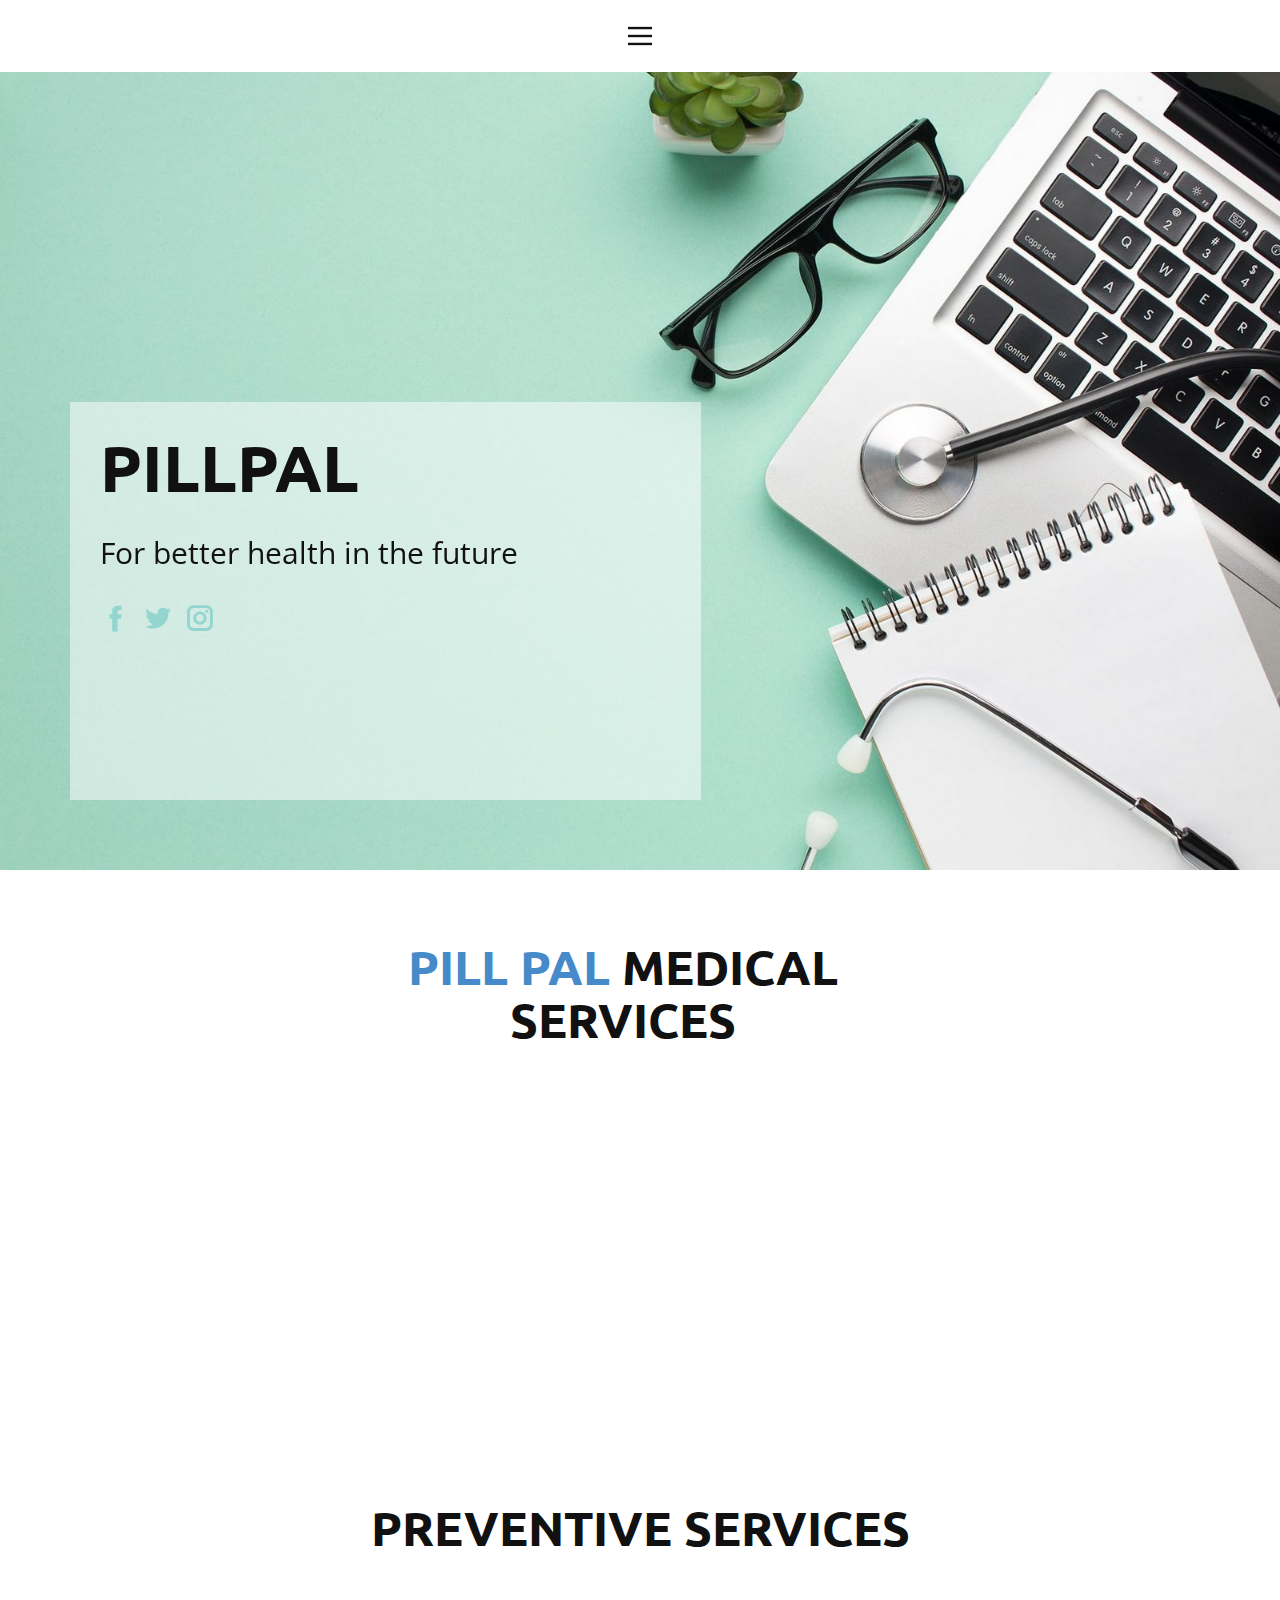
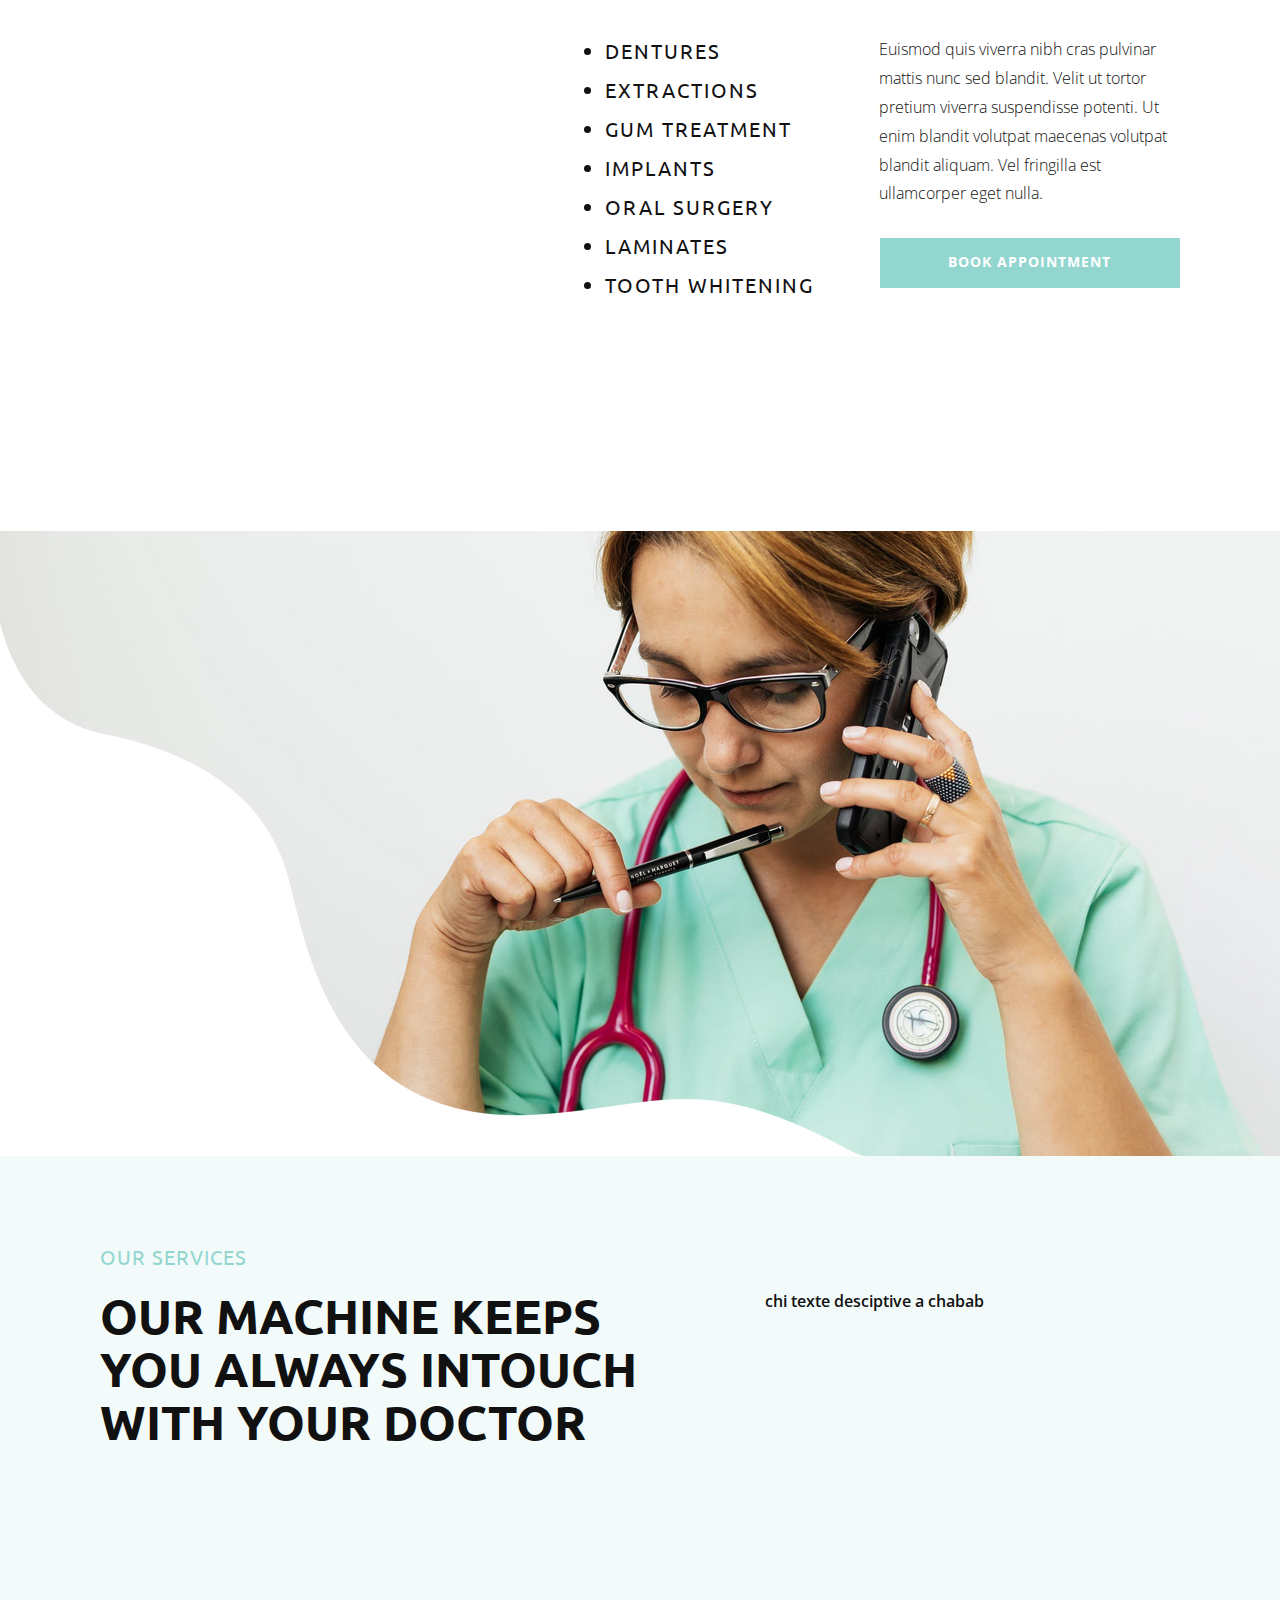
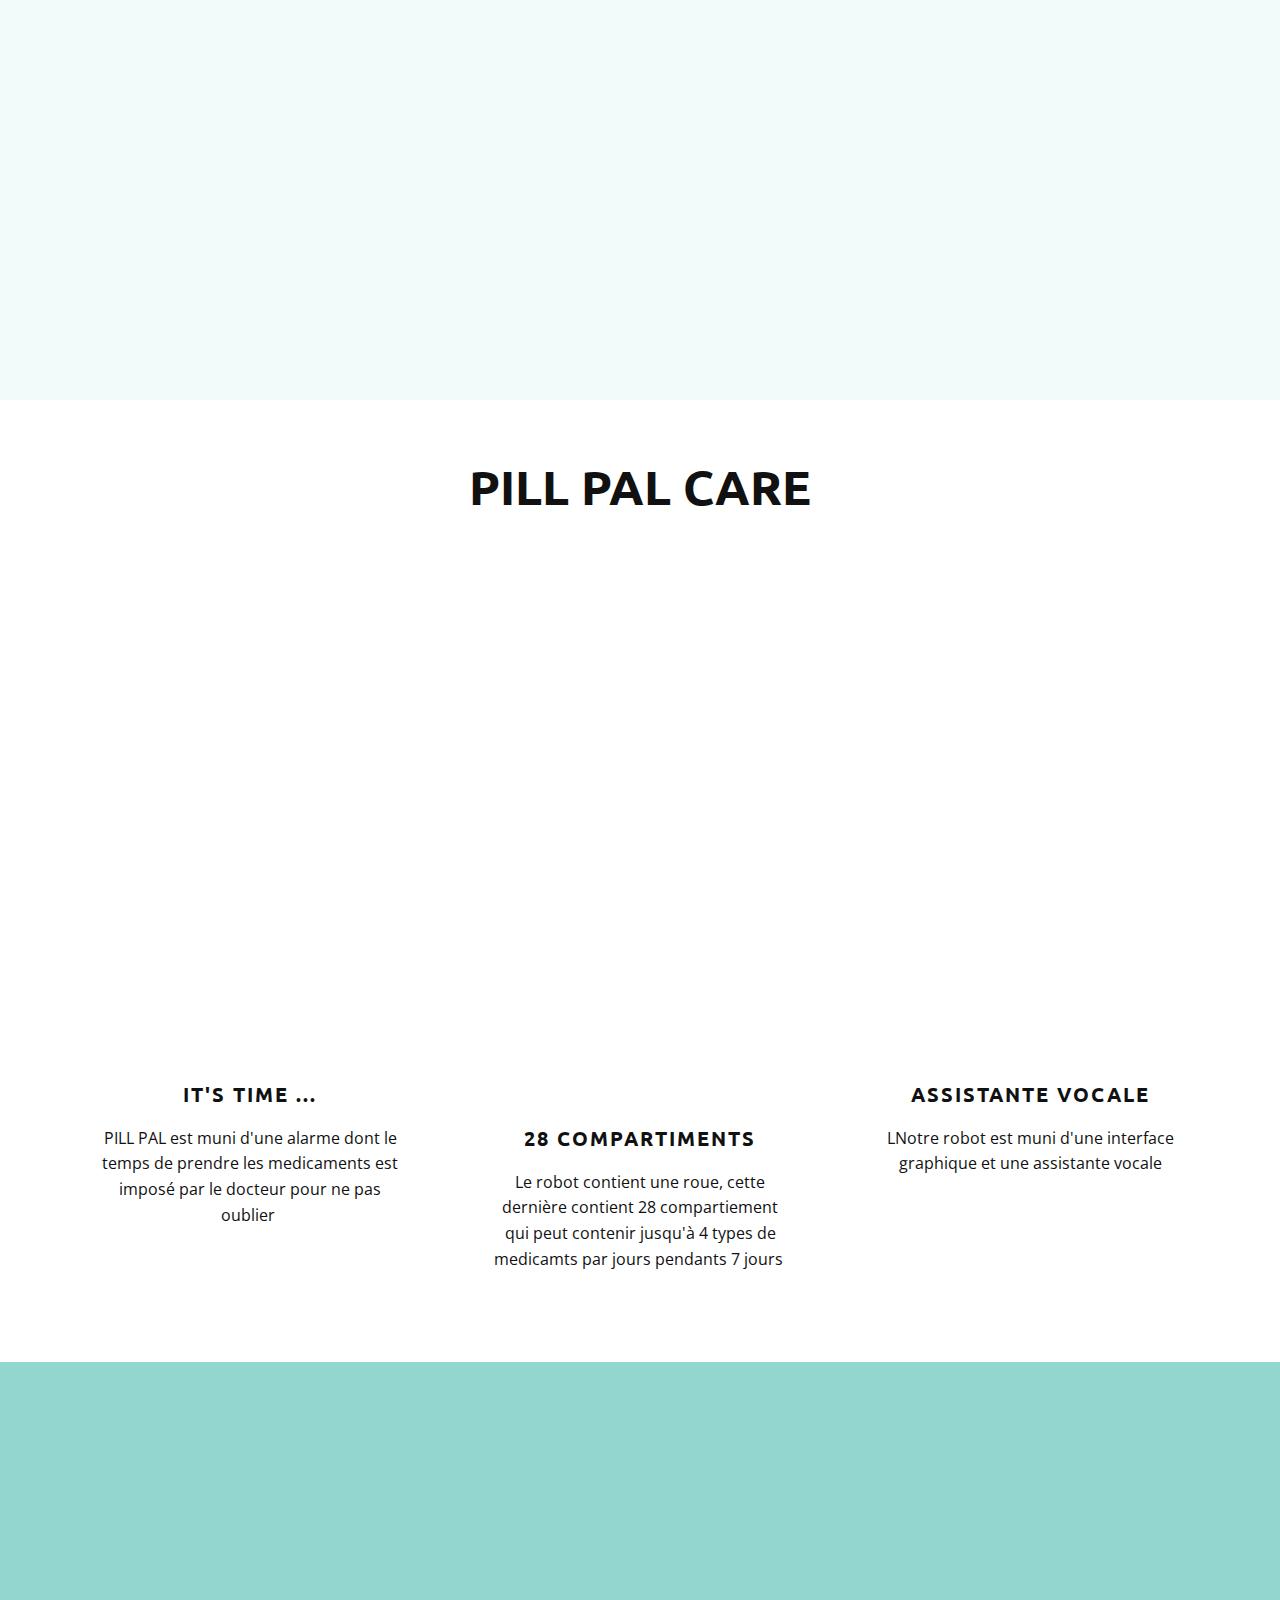
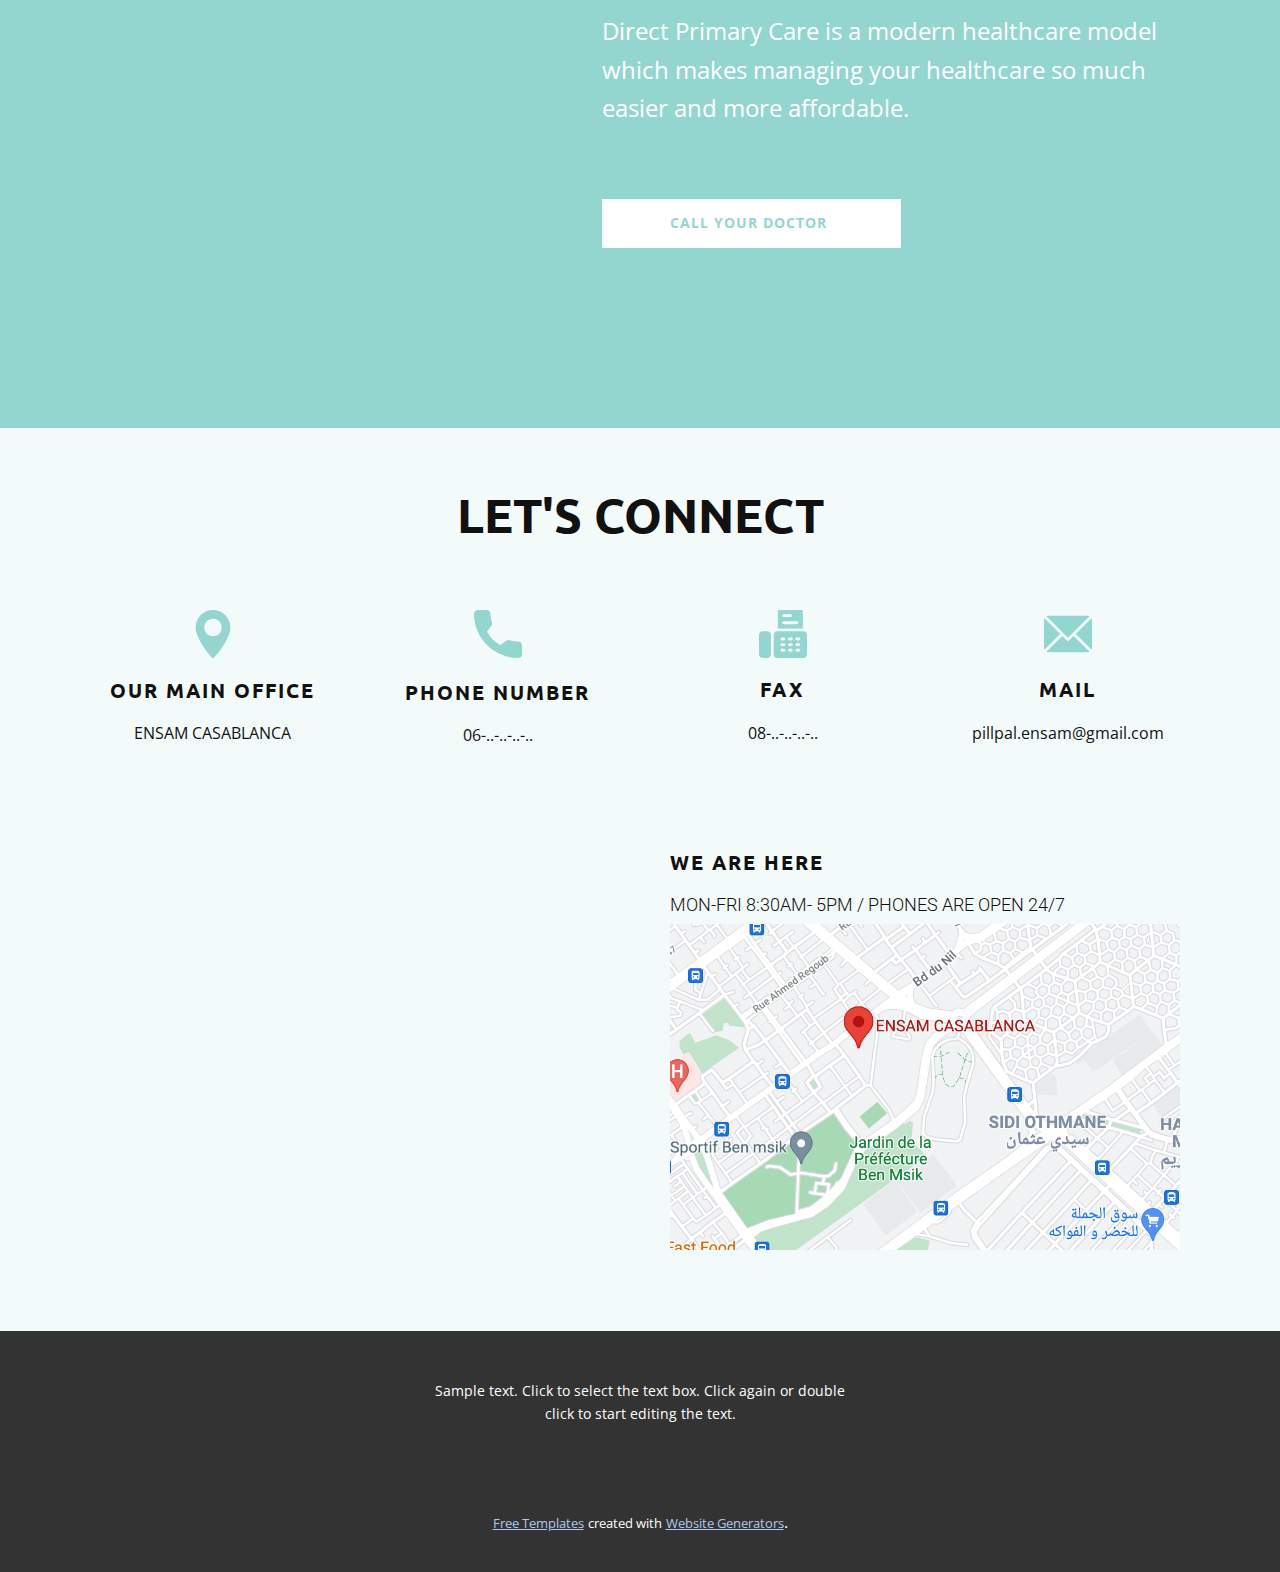
<file: index.html>
<!DOCTYPE html>
<html style="font-size: 16px;">
  <head>
    <meta name="viewport" content="width=device-width, initial-scale=1.0">
    <meta charset="utf-8">
    <meta name="keywords" content="Patient Services, Medical Services, Preventive services, Specific goals for therapy will be determined by you and your therapist, Dental Care, Direct Primary Care, Let&amp;apos;s Connect">
    <meta name="description" content="">
    <meta name="page_type" content="np-template-header-footer-from-plugin">
    <title>Accueil</title>
    <link rel="stylesheet" href="nicepage.css" media="screen">
<link rel="stylesheet" href="Accueil.css" media="screen">
    <script class="u-script" type="text/javascript" src="jquery.js" defer=""></script>
    <script class="u-script" type="text/javascript" src="nicepage.js" defer=""></script>
    <meta name="generator" content="Nicepage 4.2.6, nicepage.com">
    <link id="u-theme-google-font" rel="stylesheet" href="https://fonts.googleapis.com/css?family=Roboto:100,100i,300,300i,400,400i,500,500i,700,700i,900,900i|Open+Sans:300,300i,400,400i,600,600i,700,700i,800,800i">
    <link id="u-page-google-font" rel="stylesheet" href="https://fonts.googleapis.com/css?family=Ubuntu:300,300i,400,400i,500,500i,700,700i">
    
    
    
    
    
    
    
    
    
    <script type="application/ld+json">{
		"@context": "http://schema.org",
		"@type": "Organization",
		"name": ""
}</script>
    <meta name="theme-color" content="#478ac9">
    <meta property="og:title" content="Accueil">
    <meta property="og:type" content="website">
  </head>
  <body data-home-page="Accueil.html" data-home-page-title="Accueil" class="u-body"><header class="u-clearfix u-header u-header" id="sec-a72f"><div class="u-clearfix u-sheet u-sheet-1">
        <nav class="u-align-left u-menu u-menu-dropdown u-offcanvas u-menu-1" data-responsive-from="XL">
          <div class="menu-collapse">
            <a class="u-button-style u-nav-link" href="#" style="padding: 4px 0px; font-size: calc(1em + 8px);">
              <svg class="u-svg-link" preserveAspectRatio="xMidYMin slice" viewBox="0 0 302 302" style=""><use xmlns:xlink="http://www.w3.org/1999/xlink" xlink:href="#svg-5c50"></use></svg>
              <svg xmlns="http://www.w3.org/2000/svg" xmlns:xlink="http://www.w3.org/1999/xlink" version="1.1" id="svg-5c50" x="0px" y="0px" viewBox="0 0 302 302" style="enable-background:new 0 0 302 302;" xml:space="preserve" class="u-svg-content"><g><rect y="36" width="302" height="30"></rect><rect y="236" width="302" height="30"></rect><rect y="136" width="302" height="30"></rect>
</g><g></g><g></g><g></g><g></g><g></g><g></g><g></g><g></g><g></g><g></g><g></g><g></g><g></g><g></g><g></g></svg>
            </a>
          </div>
          <div class="u-nav-container">
            <ul class="u-nav u-unstyled u-nav-1"><li class="u-nav-item"><a class="u-button-style u-nav-link u-text-active-palette-1-base u-text-hover-palette-2-base" href="Accueil.html" style="padding: 10px 20px;">Accueil</a>
</li><li class="u-nav-item"><a class="u-button-style u-nav-link u-text-active-palette-1-base u-text-hover-palette-2-base" href="About.html" style="padding: 10px 20px;">About</a>
</li><li class="u-nav-item"><a class="u-button-style u-nav-link u-text-active-palette-1-base u-text-hover-palette-2-base" href="Contact.html" style="padding: 10px 20px;">Contact</a>
</li></ul>
          </div>
          <div class="u-custom-menu u-nav-container-collapse">
            <div class="u-align-center u-black u-container-style u-inner-container-layout u-opacity u-opacity-95 u-sidenav">
              <div class="u-inner-container-layout u-sidenav-overflow">
                <div class="u-menu-close"></div>
                <ul class="u-align-center u-nav u-popupmenu-items u-unstyled u-nav-2"><li class="u-nav-item"><a class="u-button-style u-nav-link" href="About.html">About</a>
</li><li class="u-nav-item"><a class="u-button-style u-nav-link" href="Contact.html">Contact</a>
</li><li class="u-nav-item"><a class="u-button-style u-nav-link" href="Page-1.html">Page 1</a>
</li><li class="u-nav-item"><a class="u-button-style u-nav-link" href="Accueil.html">Accueil</a>
</li></ul>
              </div>
            </div>
            <div class="u-black u-menu-overlay u-opacity u-opacity-70"></div>
          </div>
        </nav>
      </div></header>
    <section class="u-clearfix u-image u-section-1" id="carousel_a8d7" data-image-width="1980" data-image-height="1320">
      <div class="u-clearfix u-sheet u-sheet-1">
        <div class="u-align-center-xs u-container-style u-expanded-width-xs u-group u-opacity u-opacity-50 u-white u-group-1" data-animation-name="slideIn" data-animation-duration="2000" data-animation-direction="Left">
          <div class="u-container-layout u-valign-top-xs u-container-layout-1">
            <h1 class="u-custom-font u-font-ubuntu u-text u-title u-text-1">PillPal&nbsp;<br>
            </h1>
            <p class="u-text u-text-2">For better health in the future</p>
            <div class="u-social-icons u-spacing-10 u-social-icons-1">
              <a class="u-social-url" target="_blank" href=""><span class="u-icon u-icon-circle u-social-facebook u-social-icon u-text-palette-4-base u-icon-1"><svg class="u-svg-link" preserveAspectRatio="xMidYMin slice" viewBox="0 0 112 112" style=""><use xmlns:xlink="http://www.w3.org/1999/xlink" xlink:href="#svg-26d7"></use></svg><svg x="0px" y="0px" viewBox="0 0 112 112" id="svg-26d7" class="u-svg-content"><path d="M75.5,28.8H65.4c-1.5,0-4,0.9-4,4.3v9.4h13.9l-1.5,15.8H61.4v45.1H42.8V58.3h-8.8V42.4h8.8V32.2 c0-7.4,3.4-18.8,18.8-18.8h13.8v15.4H75.5z"></path></svg></span>
              </a>
              <a class="u-social-url" target="_blank" href=""><span class="u-icon u-icon-circle u-social-icon u-social-twitter u-text-palette-4-base u-icon-2"><svg class="u-svg-link" preserveAspectRatio="xMidYMin slice" viewBox="0 0 112 112" style=""><use xmlns:xlink="http://www.w3.org/1999/xlink" xlink:href="#svg-89b4"></use></svg><svg x="0px" y="0px" viewBox="0 0 112 112" id="svg-89b4" class="u-svg-content"><path d="M92.2,38.2c0,0.8,0,1.6,0,2.3c0,24.3-18.6,52.4-52.6,52.4c-10.6,0.1-20.2-2.9-28.5-8.2 c1.4,0.2,2.9,0.2,4.4,0.2c8.7,0,16.7-2.9,23-7.9c-8.1-0.2-14.9-5.5-17.3-12.8c1.1,0.2,2.4,0.2,3.4,0.2c1.6,0,3.3-0.2,4.8-0.7 c-8.4-1.6-14.9-9.2-14.9-18c0-0.2,0-0.2,0-0.2c2.5,1.4,5.4,2.2,8.4,2.3c-5-3.3-8.3-8.9-8.3-15.4c0-3.4,1-6.5,2.5-9.2 c9.1,11.1,22.7,18.5,38,19.2c-0.2-1.4-0.4-2.8-0.4-4.3c0.1-10,8.3-18.2,18.5-18.2c5.4,0,10.1,2.2,13.5,5.7c4.3-0.8,8.1-2.3,11.7-4.5 c-1.4,4.3-4.3,7.9-8.1,10.1c3.7-0.4,7.3-1.4,10.6-2.9C98.9,32.3,95.7,35.5,92.2,38.2z"></path></svg></span>
              </a>
              <a class="u-social-url" target="_blank" href=""><span class="u-icon u-icon-circle u-social-icon u-social-instagram u-text-palette-4-base u-icon-3"><svg class="u-svg-link" preserveAspectRatio="xMidYMin slice" viewBox="0 0 112 112" style=""><use xmlns:xlink="http://www.w3.org/1999/xlink" xlink:href="#svg-2d80"></use></svg><svg x="0px" y="0px" viewBox="0 0 112 112" id="svg-2d80" class="u-svg-content"><path d="M55.9,32.9c-12.8,0-23.2,10.4-23.2,23.2s10.4,23.2,23.2,23.2s23.2-10.4,23.2-23.2S68.7,32.9,55.9,32.9z M55.9,69.4c-7.4,0-13.3-6-13.3-13.3c-0.1-7.4,6-13.3,13.3-13.3s13.3,6,13.3,13.3C69.3,63.5,63.3,69.4,55.9,69.4z"></path><path d="M79.7,26.8c-3,0-5.4,2.5-5.4,5.4s2.5,5.4,5.4,5.4c3,0,5.4-2.5,5.4-5.4S82.7,26.8,79.7,26.8z"></path><path d="M78.2,11H33.5C21,11,10.8,21.3,10.8,33.7v44.7c0,12.6,10.2,22.8,22.7,22.8h44.7c12.6,0,22.7-10.2,22.7-22.7 V33.7C100.8,21.1,90.6,11,78.2,11z M91,78.4c0,7.1-5.8,12.8-12.8,12.8H33.5c-7.1,0-12.8-5.8-12.8-12.8V33.7 c0-7.1,5.8-12.8,12.8-12.8h44.7c7.1,0,12.8,5.8,12.8,12.8V78.4z"></path></svg></span>
              </a>
            </div>
          </div>
        </div>
      </div>
    </section>
    <section class="u-align-center-lg u-align-center-md u-align-center-sm u-align-center-xl u-align-left-xs u-clearfix u-section-2" id="carousel_a3ba">
      <div class="u-clearfix u-sheet u-sheet-1">
        <h1 class="u-align-center-xs u-custom-font u-font-ubuntu u-text u-text-1">
          <span class="u-text-palette-1-base">PILL PAL</span> Medical Services
        </h1>
        <div class="u-expanded-width u-list u-list-1">
          <div class="u-repeater u-repeater-1">
            <div class="u-align-left u-container-style u-list-item u-palette-4-light-2 u-radius-10 u-repeater-item u-shape-round u-video-cover u-list-item-1" data-animation-name="flipIn" data-animation-duration="2000" data-animation-direction="X">
              <div class="u-container-layout u-similar-container u-container-layout-1">
                <h4 class="u-custom-font u-font-ubuntu u-text u-text-2">Family Ca​re</h4>
                <p class="u-text u-text-3">Laisser la personne qui vous prend en charge de rester toujours en contacte avec vous dans tous les cas&nbsp;&nbsp;</p>
              </div>
            </div>
            <div class="u-align-left u-container-style u-list-item u-palette-4-light-2 u-radius-10 u-repeater-item u-shape-round u-video-cover u-list-item-2" data-animation-name="flipIn" data-animation-duration="2000" data-animation-direction="X">
              <div class="u-container-layout u-similar-container u-container-layout-2">
                <h4 class="u-custom-font u-font-ubuntu u-text u-text-4">Urgent Care</h4>
                <p class="u-text u-text-5">Des messges de notifications vont etres toujours envoyés vers la personne qui vous prend en charge, si ça depasse une limite le robot va envoyer automatiquemnet une rapport medicales à votre medecin&nbsp;&nbsp;</p>
              </div>
            </div>
            <div class="u-align-left u-container-style u-list-item u-palette-4-light-2 u-radius-10 u-repeater-item u-shape-round u-video-cover u-list-item-3" data-animation-name="flipIn" data-animation-duration="2000" data-animation-direction="X" data-href="https://nicepage.com">
              <div class="u-container-layout u-similar-container u-container-layout-3">
                <h4 class="u-custom-font u-font-ubuntu u-text u-text-6">Pediatric</h4>
                <p class="u-text u-text-7">Our care team has earned a reputation for providing expert care to kids, including treating many complex conditions. If your child needs an even</p>
              </div>
            </div>
          </div>
        </div>
      </div>
    </section>
    <section class="u-align-center u-clearfix u-section-3" id="carousel_efe9">
      <div class="u-clearfix u-sheet u-valign-middle u-sheet-1">
        <h2 class="u-custom-font u-font-ubuntu u-text u-text-default u-text-1">Preventive services<br>
        </h2>
        <div class="u-clearfix u-expanded-width u-layout-wrap u-layout-wrap-1">
          <div class="u-layout">
            <div class="u-layout-row">
              <div class="u-container-style u-image u-layout-cell u-left-cell u-size-25 u-image-1" data-image-width="1400" data-image-height="787" data-animation-name="slideIn" data-animation-duration="2000" data-animation-direction="Left">
                <div class="u-container-layout u-container-layout-1"></div>
              </div>
              <div class="u-container-style u-layout-cell u-size-16 u-layout-cell-2">
                <div class="u-container-layout u-valign-top u-container-layout-2">
                  <ul class="u-custom-font u-font-ubuntu u-spacing-7 u-text u-text-2">
                    <li style="">Dentures</li>
                    <li style="">Extractions</li>
                    <li style="">Gum treatment</li>
                    <li style="">Implants</li>
                    <li style="">Oral surgery</li>
                    <li style="">Laminates</li>
                    <li style="">Tooth whitening<br>
                    </li>
                  </ul>
                </div>
              </div>
              <div class="u-container-style u-layout-cell u-right-cell u-size-19 u-layout-cell-3">
                <div class="u-container-layout u-container-layout-3">
                  <p class="u-text u-text-3">Euismod quis viverra nibh cras pulvinar mattis nunc sed blandit. Velit ut tortor pretium viverra suspendisse potenti. Ut enim blandit volutpat maecenas volutpat blandit aliquam. Vel fringilla est ullamcorper eget nulla. </p>
                  <a href="https://nicepage.one" class="u-active-palette-1-light-3 u-border-none u-btn u-button-style u-hover-palette-4-dark-1 u-palette-4-base u-text-active-white u-text-body-alt-color u-text-hover-white u-btn-1">Book Appointment</a>
                </div>
              </div>
            </div>
          </div>
        </div>
      </div>
    </section>
    <section class="skrollable u-clearfix u-image u-section-4" id="sec-5676" data-image-width="1280" data-image-height="853">
      <div class="u-clearfix u-sheet u-sheet-1"></div>
    </section>
    <section class="u-clearfix u-palette-4-light-3 u-section-5" id="carousel_589c">
      <div class="u-clearfix u-sheet u-sheet-1">
        <div class="u-clearfix u-expanded-width u-layout-wrap u-layout-wrap-1">
          <div class="u-layout">
            <div class="u-layout-row">
              <div class="u-align-left u-container-style u-layout-cell u-left-cell u-size-35 u-layout-cell-1">
                <div class="u-container-layout u-container-layout-1">
                  <h5 class="u-custom-font u-font-ubuntu u-text u-text-palette-4-base u-text-1">Our Services</h5>
                  <h2 class="u-custom-font u-font-ubuntu u-text u-text-2">Our Machine keeps you always intouch with your doctor</h2>
                </div>
              </div>
              <div class="u-container-style u-layout-cell u-right-cell u-size-25 u-layout-cell-2">
                <div class="u-container-layout u-valign-top u-container-layout-2">
                  <p class="u-text u-text-3">chi texte desciptive a chabab</p>
                </div>
              </div>
            </div>
          </div>
        </div>
        <div class="u-expanded-width u-list u-list-1">
          <div class="u-repeater u-repeater-1">
            <div class="u-align-center u-container-style u-list-item u-radius-10 u-repeater-item u-shape-round u-video-cover u-white" data-animation-name="flipIn" data-animation-duration="2000" data-animation-direction="X">
              <div class="u-container-layout u-similar-container u-valign-top u-container-layout-3">
                <h3 class="u-custom-font u-font-ubuntu u-text u-text-4">Our Mission</h3>
                <p class="u-text u-text-5">khsna n3emro hadi</p>
              </div>
            </div>
            <div class="u-align-center u-container-style u-list-item u-radius-10 u-repeater-item u-shape-round u-video-cover u-white" data-animation-name="flipIn" data-animation-duration="2000" data-animation-direction="X">
              <div class="u-container-layout u-similar-container u-valign-top u-container-layout-4">
                <h3 class="u-custom-font u-font-ubuntu u-text u-text-6">Our Counselors</h3>
                <p class="u-text u-text-7">hta hadi&nbsp;</p>
              </div>
            </div>
            <div class="u-align-center u-container-style u-list-item u-radius-10 u-repeater-item u-shape-round u-white u-list-item-3" data-animation-name="flipIn" data-animation-duration="2000" data-animation-direction="X">
              <div class="u-container-layout u-similar-container u-valign-top u-container-layout-5">
                <h3 class="u-custom-font u-font-ubuntu u-text u-text-8">Our Support</h3>
                <p class="u-text u-text-9">u hta hadi</p>
              </div>
            </div>
          </div>
        </div>
      </div>
    </section>
    <section class="u-align-center u-clearfix u-white u-section-6" id="carousel_9755">
      <div class="u-clearfix u-sheet u-valign-middle u-sheet-1">
        <h1 class="u-custom-font u-font-ubuntu u-text u-text-1">Pill Pal CARE</h1>
        <div class="u-clearfix u-expanded-width u-gutter-30 u-layout-wrap u-layout-wrap-1">
          <div class="u-gutter-0 u-layout">
            <div class="u-layout-row">
              <div class="u-size-20 u-size-30-md">
                <div class="u-layout-col">
                  <div class="u-container-style u-image u-layout-cell u-left-cell u-size-30 u-image-1" data-animation-name="slideIn" data-animation-duration="2000" data-animation-direction="Left" data-image-width="404" data-image-height="316">
                    <div class="u-container-layout"></div>
                  </div>
                  <div class="u-align-center u-container-style u-layout-cell u-left-cell u-size-30 u-layout-cell-2">
                    <div class="u-container-layout u-valign-top u-container-layout-2">
                      <h4 class="u-custom-font u-font-ubuntu u-text u-text-2">IT'S TIME ...</h4>
                      <p class="u-text u-text-3">PILL PAL est muni d'une alarme dont le temps de prendre les medicaments est imposé par le docteur pour ne pas oublier&nbsp;</p>
                    </div>
                  </div>
                </div>
              </div>
              <div class="u-size-20 u-size-30-md">
                <div class="u-layout-col">
                  <div class="u-container-style u-hidden-md u-hidden-sm u-hidden-xs u-layout-cell u-size-20 u-layout-cell-3">
                    <div class="u-container-layout u-valign-middle u-container-layout-3"></div>
                  </div>
                  <div class="u-container-style u-image u-layout-cell u-size-20 u-image-2" data-animation-name="slideIn" data-animation-duration="1750" data-animation-direction="Down" data-image-width="225" data-image-height="225">
                    <div class="u-container-layout"></div>
                  </div>
                  <div class="u-align-center u-container-style u-layout-cell u-size-20 u-layout-cell-5">
                    <div class="u-container-layout u-valign-top u-container-layout-5">
                      <h4 class="u-custom-font u-font-ubuntu u-text u-text-4">28 COMPARTIMENTS</h4>
                      <p class="u-text u-text-5">Le robot contient une roue, cette dernière contient 28 compartiement qui peut contenir jusqu'à 4 types de medicamts par jours pendants 7 jours&nbsp;</p>
                    </div>
                  </div>
                </div>
              </div>
              <div class="u-size-20 u-size-60-md">
                <div class="u-layout-col">
                  <div class="u-container-style u-image u-layout-cell u-right-cell u-size-30 u-image-3" data-animation-name="slideIn" data-animation-duration="2000" data-animation-direction="Right" data-image-width="512" data-image-height="512">
                    <div class="u-container-layout"></div>
                  </div>
                  <div class="u-align-center u-container-style u-layout-cell u-right-cell u-size-30 u-layout-cell-7">
                    <div class="u-container-layout u-valign-top u-container-layout-7">
                      <h4 class="u-custom-font u-font-ubuntu u-text u-text-6">ASSISTANTE VOCALE</h4>
                      <p class="u-text u-text-7">LNotre robot est muni d'une interface graphique et une assistante vocale</p>
                    </div>
                  </div>
                </div>
              </div>
            </div>
          </div>
        </div>
      </div>
    </section>
    <section class="u-align-center u-clearfix u-palette-4-base u-section-7" id="carousel_e487">
      <div class="u-clearfix u-sheet u-sheet-1">
        <div class="u-clearfix u-expanded-width u-layout-wrap u-layout-wrap-1">
          <div class="u-layout">
            <div class="u-layout-row">
              <div class="u-align-center u-container-style u-layout-cell u-left-cell u-size-28 u-layout-cell-1" src="">
                <div class="u-container-layout u-valign-bottom u-container-layout-1">
                  <img class="u-image u-image-1" src="images/billionphotos925018min.png" data-image-width="700" data-image-height="976" data-animation-name="slideIn" data-animation-duration="2000" data-animation-direction="Up">
                </div>
              </div>
              <div class="u-align-center-sm u-align-center-xs u-align-left-lg u-align-left-md u-align-left-xl u-container-style u-layout-cell u-right-cell u-size-32 u-layout-cell-2">
                <div class="u-container-layout u-valign-middle u-container-layout-2">
                  <p class="u-text u-text-body-alt-color u-text-1">Direct Primary Care is a modern healthcare model which makes managing your healthcare so much easier and more affordable.</p>
                  <a href="https://nicepage.one" class="u-active-palette-1-light-3 u-border-none u-btn u-button-style u-hover-palette-4-dark-1 u-text-active-white u-text-hover-white u-text-palette-4-base u-white u-btn-1">Call your doctor&nbsp;</a>
                </div>
              </div>
            </div>
          </div>
        </div>
      </div>
    </section>
    <section class="u-align-center u-clearfix u-palette-4-light-3 u-section-8" id="carousel_c97a">
      <div class="u-clearfix u-sheet u-sheet-1">
        <h2 class="u-custom-font u-font-ubuntu u-text u-text-1">Let's Connect</h2>
        <div class="u-clearfix u-expanded-width u-layout-wrap u-layout-wrap-1">
          <div class="u-layout">
            <div class="u-layout-col">
              <div class="u-size-30">
                <div class="u-layout-row">
                  <div class="u-align-center u-container-style u-layout-cell u-left-cell u-size-15 u-size-30-md u-layout-cell-1">
                    <div class="u-container-layout u-valign-top u-container-layout-1"><span class="u-icon u-icon-circle u-text-palette-4-base u-icon-1"><svg class="u-svg-link" preserveAspectRatio="xMidYMin slice" viewBox="0 0 512 512" style=""><use xmlns:xlink="http://www.w3.org/1999/xlink" xlink:href="#svg-fb01"></use></svg><svg id="svg-fb01" x="0px" y="0px" viewBox="0 0 512 512" style="enable-background:new 0 0 512 512;" class="u-svg-content"><g><g><path d="M256,0C153.755,0,70.573,83.182,70.573,185.426c0,126.888,165.939,313.167,173.004,321.035    c6.636,7.391,18.222,7.378,24.846,0c7.065-7.868,173.004-194.147,173.004-321.035C441.425,83.182,358.244,0,256,0z M256,278.719    c-51.442,0-93.292-41.851-93.292-93.293S204.559,92.134,256,92.134s93.291,41.851,93.291,93.293S307.441,278.719,256,278.719z"></path>
</g>
</g><g></g><g></g><g></g><g></g><g></g><g></g><g></g><g></g><g></g><g></g><g></g><g></g><g></g><g></g><g></g></svg></span>
                      <h6 class="u-custom-font u-font-ubuntu u-text u-text-2">OUR MAIN OFFICE</h6>
                      <p class="u-text u-text-3">ENSAM CASABLANCA</p>
                    </div>
                  </div>
                  <div class="u-align-center u-container-style u-layout-cell u-size-15 u-size-30-md u-layout-cell-2">
                    <div class="u-container-layout u-valign-top u-container-layout-2"><span class="u-icon u-icon-circle u-text-palette-4-base u-icon-2"><svg class="u-svg-link" preserveAspectRatio="xMidYMin slice" viewBox="0 0 384 384" style=""><use xmlns:xlink="http://www.w3.org/1999/xlink" xlink:href="#svg-cd86"></use></svg><svg id="svg-cd86" x="0px" y="0px" viewBox="0 0 384 384" style="enable-background:new 0 0 384 384;" class="u-svg-content"><g><g><path d="M353.188,252.052c-23.51,0-46.594-3.677-68.469-10.906c-10.719-3.656-23.896-0.302-30.438,6.417l-43.177,32.594    c-50.073-26.729-80.917-57.563-107.281-107.26l31.635-42.052c8.219-8.208,11.167-20.198,7.635-31.448    c-7.26-21.99-10.948-45.063-10.948-68.583C132.146,13.823,118.323,0,101.333,0H30.813C13.823,0,0,13.823,0,30.813    C0,225.563,158.438,384,353.188,384c16.99,0,30.813-13.823,30.813-30.813v-70.323C384,265.875,370.177,252.052,353.188,252.052z"></path>
</g>
</g><g></g><g></g><g></g><g></g><g></g><g></g><g></g><g></g><g></g><g></g><g></g><g></g><g></g><g></g><g></g></svg></span>
                      <h6 class="u-custom-font u-font-ubuntu u-text u-text-4">phone number</h6>
                      <p class="u-text u-text-5">06-..-..-..-..</p>
                    </div>
                  </div>
                  <div class="u-container-style u-layout-cell u-size-15 u-size-30-md u-layout-cell-3">
                    <div class="u-container-layout u-valign-top u-container-layout-3"><span class="u-icon u-icon-circle u-text-palette-4-base u-icon-3"><svg class="u-svg-link" preserveAspectRatio="xMidYMin slice" viewBox="0 0 512 512" style=""><use xmlns:xlink="http://www.w3.org/1999/xlink" xlink:href="#svg-f872"></use></svg><svg id="svg-f872" viewBox="0 0 512 512" class="u-svg-content"><path d="m201 12.714v184.286h267v-184.286c0-7.022-5.692-12.714-12.714-12.714h-241.572c-7.022 0-12.714 5.692-12.714 12.714zm63.89 33.131h70.271c8.284 0 15 6.716 15 15s-6.716 15-15 15h-70.271c-8.284 0-15-6.716-15-15s6.715-15 15-15zm0 75.142h139.22c8.284 0 15 6.716 15 15s-6.716 15-15 15h-139.22c-8.284 0-15-6.716-15-15s6.715-15 15-15z"></path><path d="m472 227h-275c-22.091 0-40 17.909-40 40v205c0 22.091 17.909 40 40 40h275c22.091 0 40-17.909 40-40v-205c0-22.091-17.909-40-40-40zm-207.5 217.5h-20c-8.284 0-15-6.716-15-15s6.716-15 15-15h20c8.284 0 15 6.716 15 15s-6.716 15-15 15zm0-60h-20c-8.284 0-15-6.716-15-15s6.716-15 15-15h20c8.284 0 15 6.716 15 15s-6.716 15-15 15zm0-60h-20c-8.284 0-15-6.716-15-15s6.716-15 15-15h20c8.284 0 15 6.716 15 15s-6.716 15-15 15zm80 120h-20c-8.284 0-15-6.716-15-15s6.716-15 15-15h20c8.284 0 15 6.716 15 15s-6.716 15-15 15zm0-60h-20c-8.284 0-15-6.716-15-15s6.716-15 15-15h20c8.284 0 15 6.716 15 15s-6.716 15-15 15zm0-60h-20c-8.284 0-15-6.716-15-15s6.716-15 15-15h20c8.284 0 15 6.716 15 15s-6.716 15-15 15zm80 120h-20c-8.284 0-15-6.716-15-15s6.716-15 15-15h20c8.284 0 15 6.716 15 15s-6.716 15-15 15zm0-60h-20c-8.284 0-15-6.716-15-15s6.716-15 15-15h20c8.284 0 15 6.716 15 15s-6.716 15-15 15zm0-60h-20c-8.284 0-15-6.716-15-15s6.716-15 15-15h20c8.284 0 15 6.716 15 15s-6.716 15-15 15z"></path><path d="m87 227h-47c-22.091 0-40 17.909-40 40v205c0 22.091 17.909 40 40 40h47c22.091 0 40-17.909 40-40v-205c0-22.091-17.909-40-40-40z"></path></svg></span>
                      <h6 class="u-align-center u-custom-font u-font-ubuntu u-text u-text-6">fax</h6>
                      <p class="u-align-center u-text u-text-7">08-..-..-..-..</p>
                    </div>
                  </div>
                  <div class="u-container-style u-layout-cell u-right-cell u-size-15 u-size-30-md u-layout-cell-4">
                    <div class="u-container-layout u-valign-top u-container-layout-4"><span class="u-icon u-icon-circle u-text-palette-4-base u-icon-4"><svg class="u-svg-link" preserveAspectRatio="xMidYMin slice" viewBox="0 0 512 512" style=""><use xmlns:xlink="http://www.w3.org/1999/xlink" xlink:href="#svg-d2c4"></use></svg><svg id="svg-d2c4" x="0px" y="0px" viewBox="0 0 512 512" style="enable-background:new 0 0 512 512;" class="u-svg-content"><g><g><path d="M467,61H45c-6.927,0-13.412,1.703-19.279,4.51L255,294.789l51.389-49.387c0,0,0.004-0.005,0.005-0.007    c0.001-0.002,0.005-0.004,0.005-0.004L486.286,65.514C480.418,62.705,473.929,61,467,61z"></path>
</g>
</g><g><g><path d="M507.496,86.728L338.213,256.002L507.49,425.279c2.807-5.867,4.51-12.352,4.51-19.279V106    C512,99.077,510.301,92.593,507.496,86.728z"></path>
</g>
</g><g><g><path d="M4.51,86.721C1.703,92.588,0,99.073,0,106v300c0,6.923,1.701,13.409,4.506,19.274L173.789,256L4.51,86.721z"></path>
</g>
</g><g><g><path d="M317.002,277.213l-51.396,49.393c-2.93,2.93-6.768,4.395-10.605,4.395s-7.676-1.465-10.605-4.395L195,277.211    L25.714,446.486C31.582,449.295,38.071,451,45,451h422c6.927,0,13.412-1.703,19.279-4.51L317.002,277.213z"></path>
</g>
</g><g></g><g></g><g></g><g></g><g></g><g></g><g></g><g></g><g></g><g></g><g></g><g></g><g></g><g></g><g></g></svg></span>
                      <h6 class="u-align-center u-custom-font u-font-ubuntu u-text u-text-8">mail</h6>
                      <p class="u-align-center u-text u-text-9">pillpal.ensam@gmail.com</p>
                    </div>
                  </div>
                </div>
              </div>
              <div class="u-size-30">
                <div class="u-layout-row">
                  <div class="u-size-30">
                    <div class="u-layout-col">
                      <div class="u-container-style u-layout-cell u-left-cell u-size-60 u-layout-cell-5" data-animation-name="slideIn" data-animation-duration="2000" data-animation-direction="Left">
                        <div class="u-container-layout u-container-layout-5">
                          <h3 class="u-custom-font u-font-ubuntu u-text u-text-default u-text-10">Get a free case evaluation today!</h3>
                          <h6 class="u-text u-text-11">AVAILABLE 24 HOURS A DAY!</h6>
                          <div class="u-form u-form-1">
                            <form action="#" method="POST" class="u-clearfix u-form-spacing-10 u-form-vertical u-inner-form" style="padding: 0;" source="custom" name="form">
                              <div class="u-form-group u-form-name">
                                <label for="name-3d90" class="u-form-control-hidden u-label">Name</label>
                                <input type="text" placeholder="Enter your Name" id="name-3d90" name="name" class="u-input u-input-rectangle u-white" required="">
                              </div>
                              <div class="u-form-email u-form-group">
                                <label for="email-3d90" class="u-form-control-hidden u-label">Email</label>
                                <input type="email" placeholder="Enter a valid email address" id="email-3d90" name="email" class="u-input u-input-rectangle u-white" required="">
                              </div>
                              <div class="u-form-group u-form-message">
                                <label for="message-3d90" class="u-form-control-hidden u-label">Message</label>
                                <textarea placeholder="Enter your message" rows="4" cols="50" id="message-3d90" name="message" class="u-input u-input-rectangle u-white" required=""></textarea>
                              </div>
                              <div class="u-align-left u-form-group u-form-submit">
                                <a href="#" class="u-border-none u-btn u-btn-rectangle u-btn-submit u-button-style u-palette-4-base u-btn-1">Submit</a>
                                <input type="submit" value="submit" class="u-form-control-hidden">
                              </div>
                              <div class="u-form-send-message u-form-send-success"> Thank you! Your message has been sent. </div>
                              <div class="u-form-send-error u-form-send-message"> Unable to send your message. Please fix errors then try again. </div>
                              <input type="hidden" value="" name="recaptchaResponse">
                            </form>
                          </div>
                        </div>
                      </div>
                    </div>
                  </div>
                  <div class="u-size-30">
                    <div class="u-layout-col">
                      <div class="u-container-style u-layout-cell u-right-cell u-size-60 u-layout-cell-6">
                        <div class="u-container-layout u-container-layout-6">
                          <h3 class="u-custom-font u-font-ubuntu u-text u-text-default u-text-12">we are here</h3>
                          <h6 class="u-text u-text-13">Mon-Fri 8:30am- 5pm / Phones are open 24/7</h6>
                          <img class="u-expanded-width u-image u-image-default u-image-1" src="images/Capturedecran2022-02-09a22.56.14.png" alt="" data-image-width="898" data-image-height="660">
                        </div>
                      </div>
                    </div>
                  </div>
                </div>
              </div>
            </div>
          </div>
        </div>
      </div>
    </section>
    
    
    <footer class="u-align-center u-clearfix u-footer u-grey-80 u-footer" id="sec-1f1e"><div class="u-clearfix u-sheet u-sheet-1">
        <p class="u-small-text u-text u-text-variant u-text-1">Sample text. Click to select the text box. Click again or double click to start editing the text.</p>
      </div></footer>
    <section class="u-backlink u-clearfix u-grey-80">
      <a class="u-link" href="https://nicepage.com/templates" target="_blank">
        <span>Free Templates</span>
      </a>
      <p class="u-text">
        <span>created with</span>
      </p>
      <a class="u-link" href="https://nicepage.com/static-site-generator" target="_blank">
        <span>Website Generators</span>
      </a>. 
    </section>
  </body>
</html>
</file>
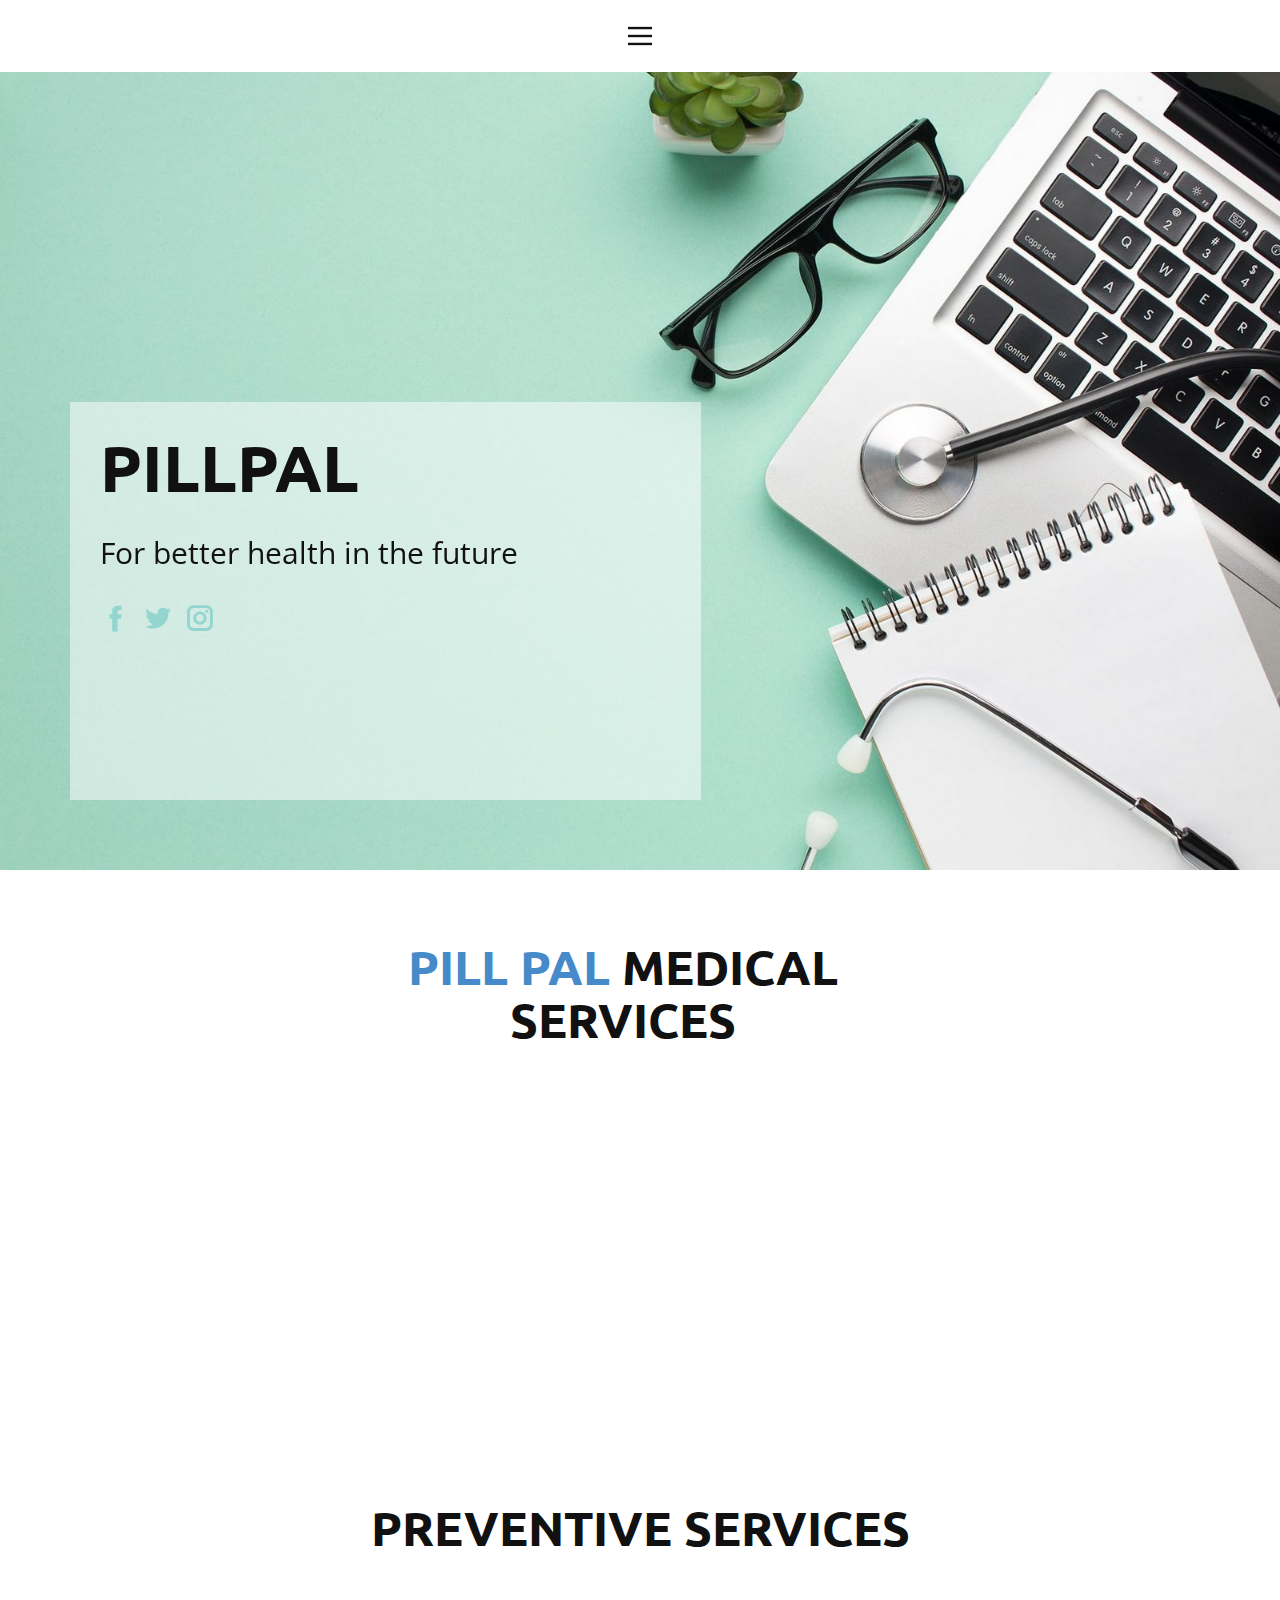
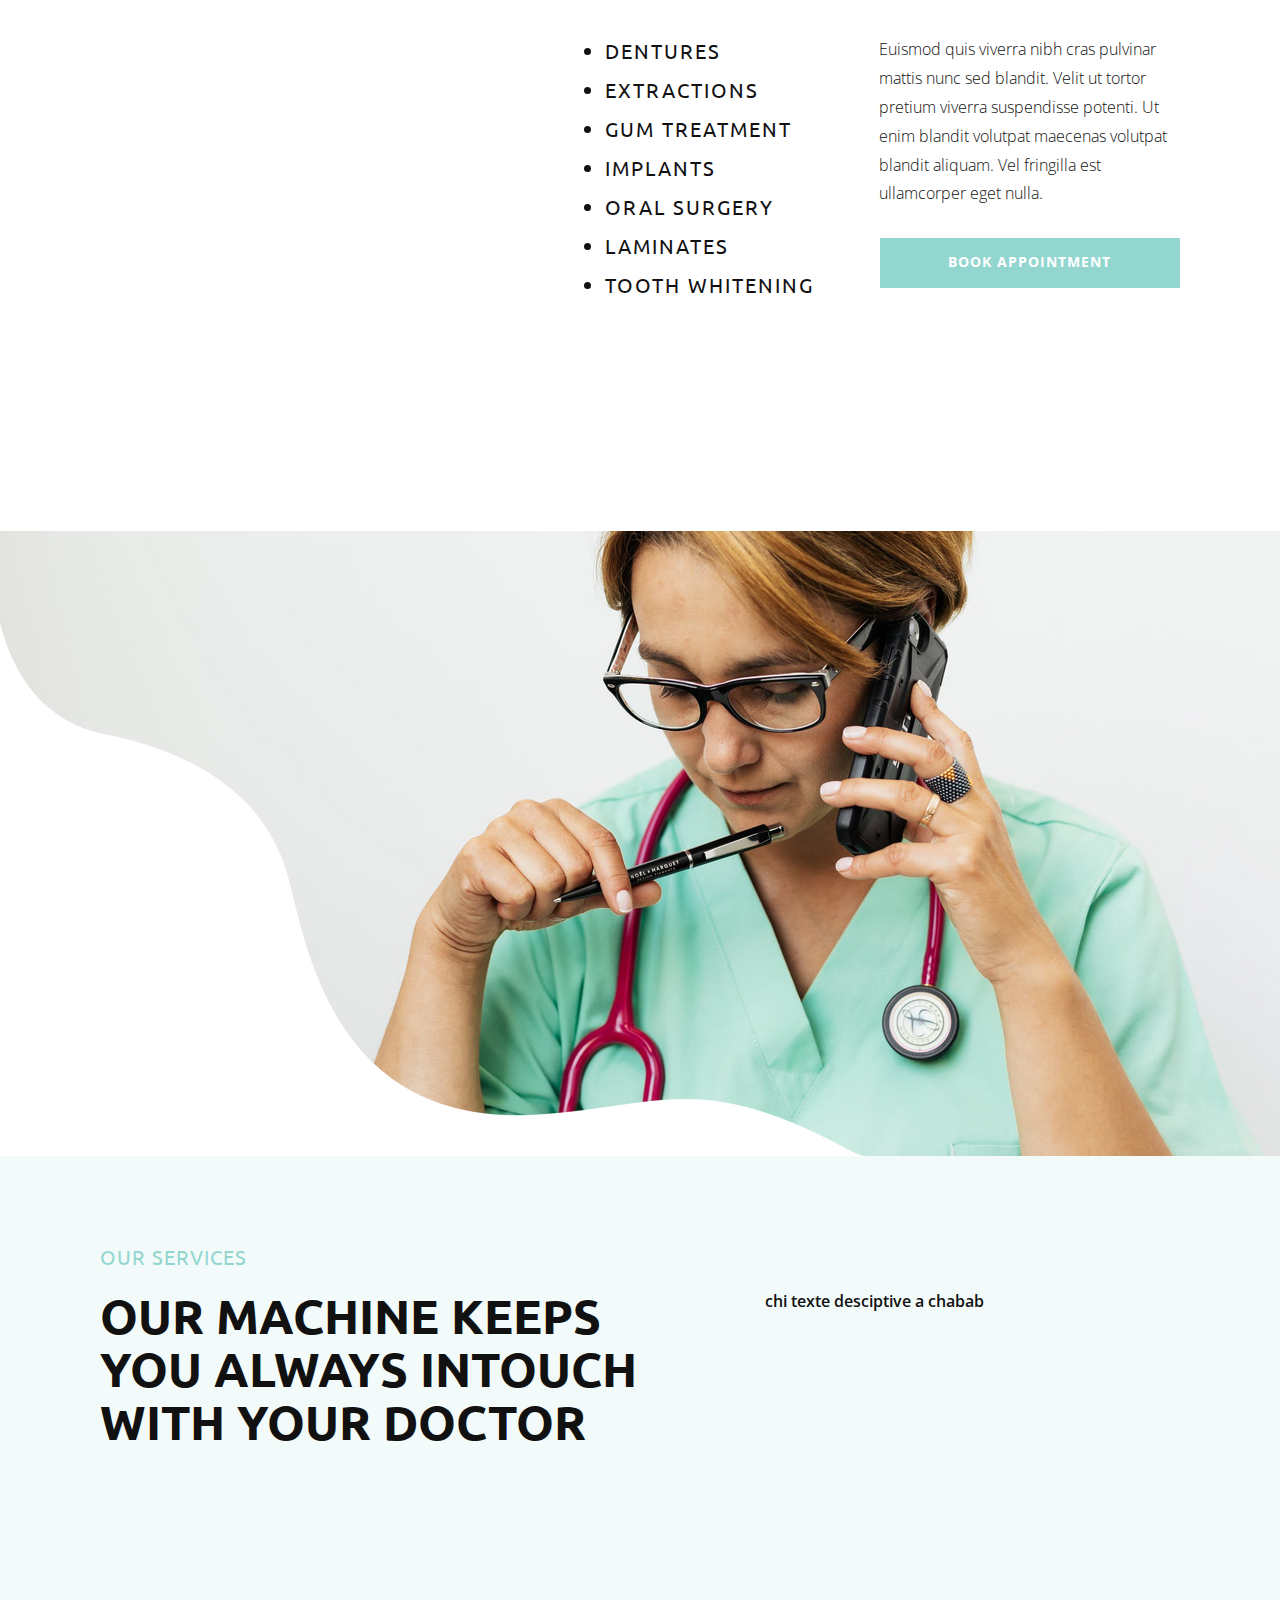
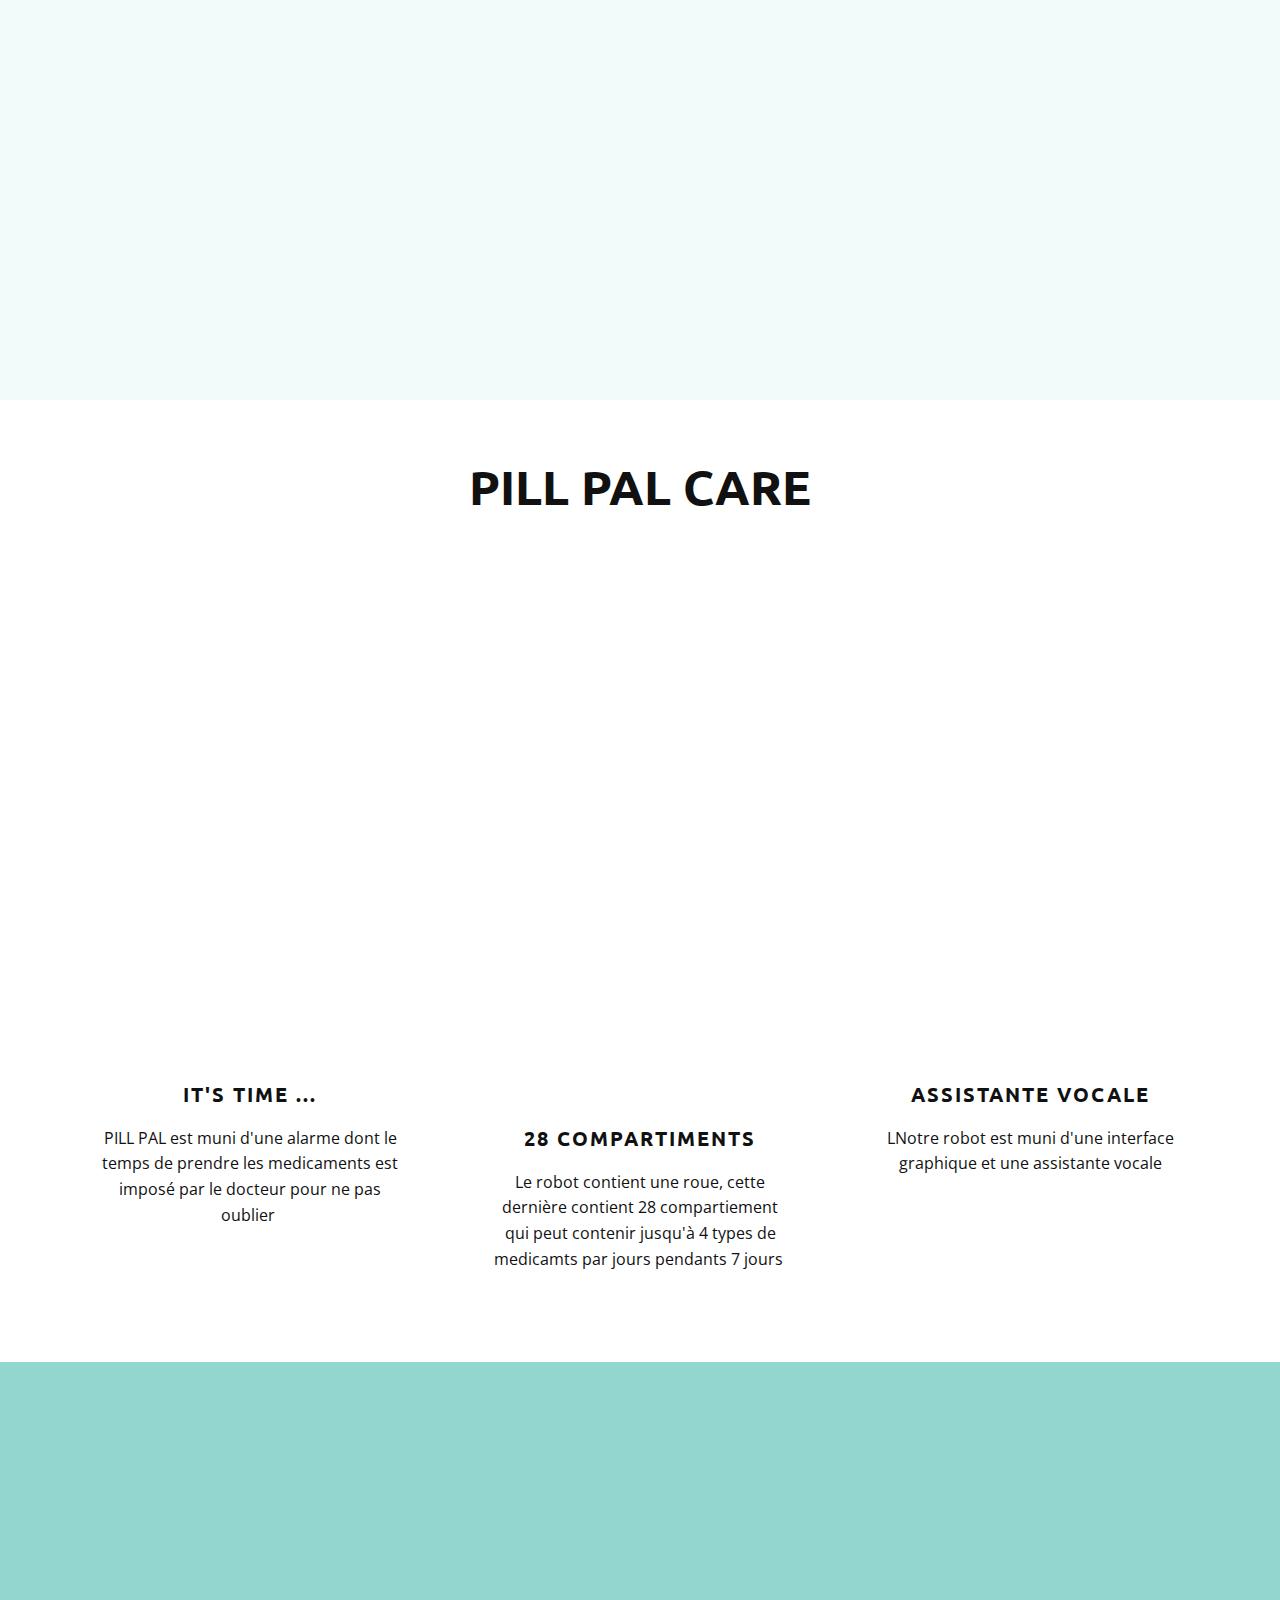
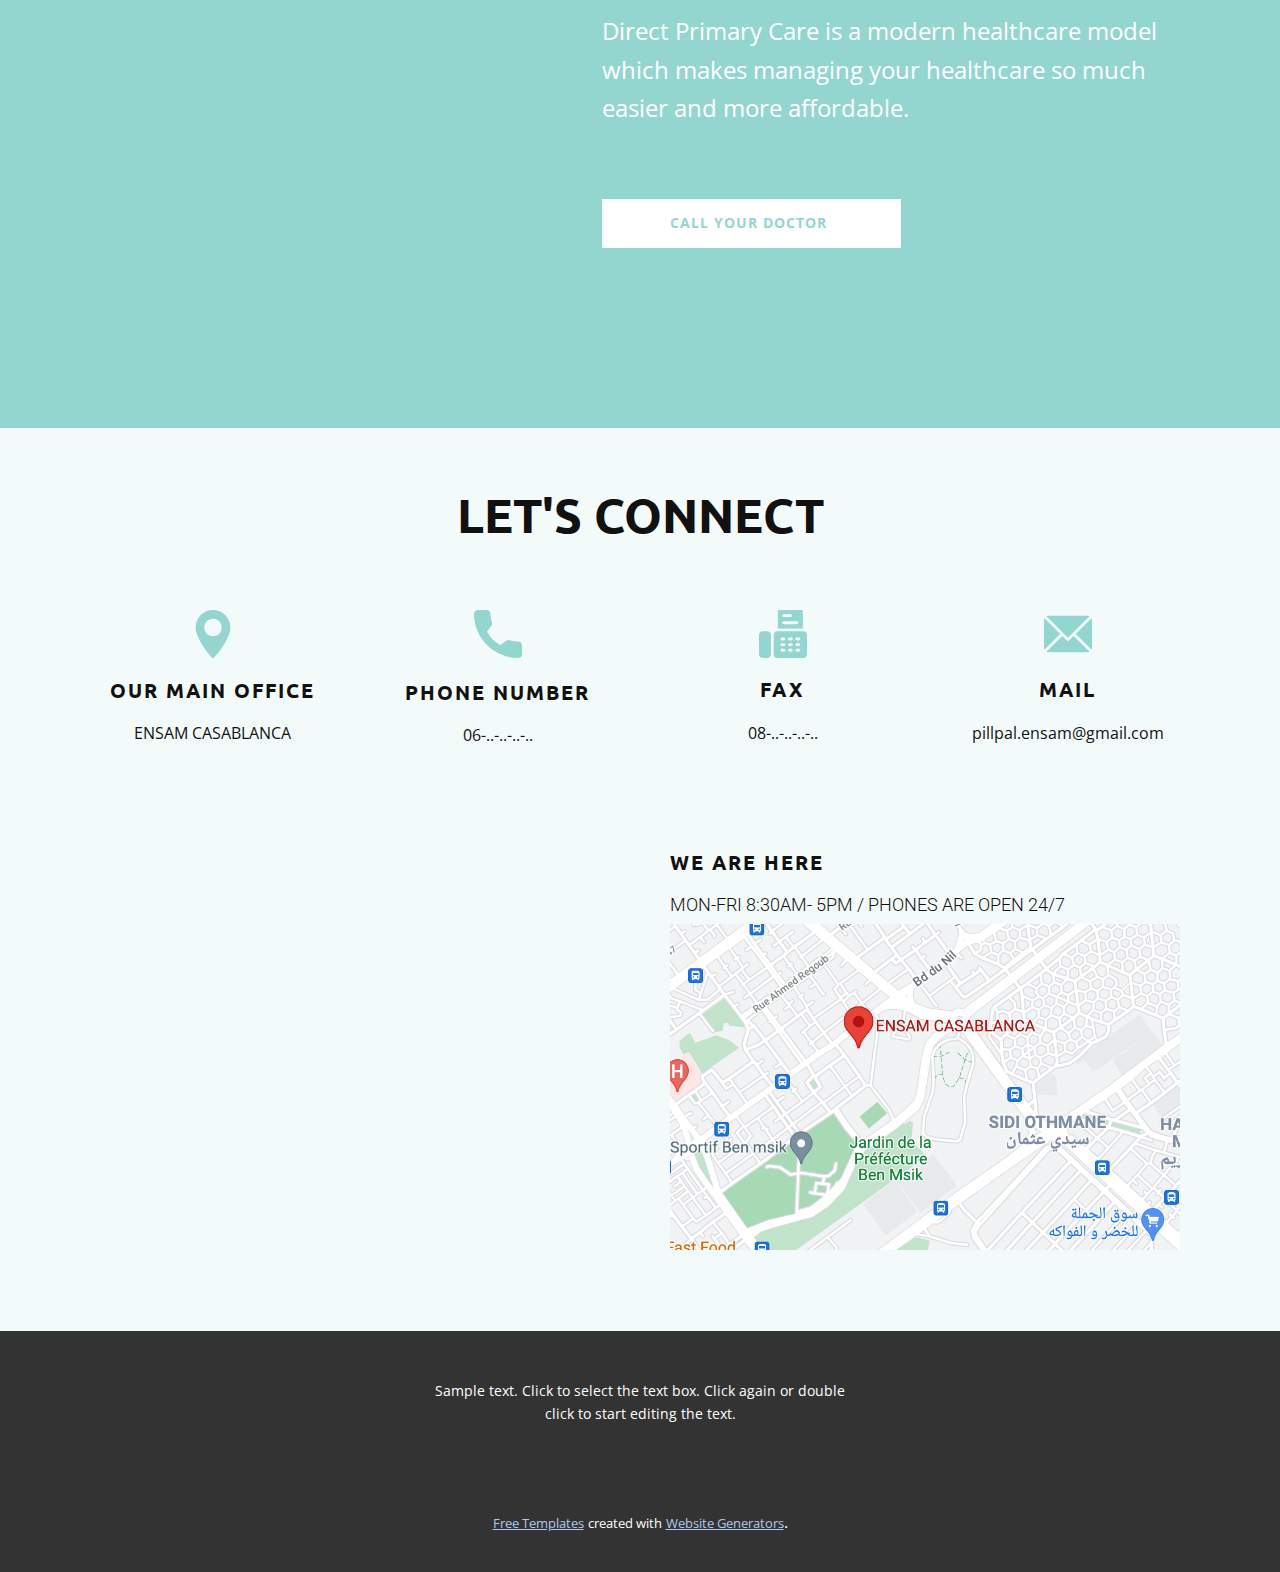
<file: Accueil.html>
<!DOCTYPE html>
<html style="font-size: 16px;">
  <head>
    <meta name="viewport" content="width=device-width, initial-scale=1.0">
    <meta charset="utf-8">
    <meta name="keywords" content="Patient Services, Medical Services, Preventive services, Specific goals for therapy will be determined by you and your therapist, Dental Care, Direct Primary Care, Let&amp;apos;s Connect">
    <meta name="description" content="">
    <meta name="page_type" content="np-template-header-footer-from-plugin">
    <title>Accueil</title>
    <link rel="stylesheet" href="nicepage.css" media="screen">
<link rel="stylesheet" href="Accueil.css" media="screen">
    <script class="u-script" type="text/javascript" src="jquery.js" defer=""></script>
    <script class="u-script" type="text/javascript" src="nicepage.js" defer=""></script>
    <meta name="generator" content="Nicepage 4.2.6, nicepage.com">
    <link id="u-theme-google-font" rel="stylesheet" href="https://fonts.googleapis.com/css?family=Roboto:100,100i,300,300i,400,400i,500,500i,700,700i,900,900i|Open+Sans:300,300i,400,400i,600,600i,700,700i,800,800i">
    <link id="u-page-google-font" rel="stylesheet" href="https://fonts.googleapis.com/css?family=Ubuntu:300,300i,400,400i,500,500i,700,700i">
    
    
    
    
    
    
    
    
    
    <script type="application/ld+json">{
		"@context": "http://schema.org",
		"@type": "Organization",
		"name": ""
}</script>
    <meta name="theme-color" content="#478ac9">
    <meta property="og:title" content="Accueil">
    <meta property="og:type" content="website">
  </head>
  <body class="u-body"><header class="u-clearfix u-header u-header" id="sec-a72f"><div class="u-clearfix u-sheet u-sheet-1">
        <nav class="u-align-left u-menu u-menu-dropdown u-offcanvas u-menu-1" data-responsive-from="XL">
          <div class="menu-collapse">
            <a class="u-button-style u-nav-link" href="#" style="padding: 4px 0px; font-size: calc(1em + 8px);">
              <svg class="u-svg-link" preserveAspectRatio="xMidYMin slice" viewBox="0 0 302 302" style=""><use xmlns:xlink="http://www.w3.org/1999/xlink" xlink:href="#svg-5c50"></use></svg>
              <svg xmlns="http://www.w3.org/2000/svg" xmlns:xlink="http://www.w3.org/1999/xlink" version="1.1" id="svg-5c50" x="0px" y="0px" viewBox="0 0 302 302" style="enable-background:new 0 0 302 302;" xml:space="preserve" class="u-svg-content"><g><rect y="36" width="302" height="30"></rect><rect y="236" width="302" height="30"></rect><rect y="136" width="302" height="30"></rect>
</g><g></g><g></g><g></g><g></g><g></g><g></g><g></g><g></g><g></g><g></g><g></g><g></g><g></g><g></g><g></g></svg>
            </a>
          </div>
          <div class="u-nav-container">
            <ul class="u-nav u-unstyled u-nav-1"><li class="u-nav-item"><a class="u-button-style u-nav-link u-text-active-palette-1-base u-text-hover-palette-2-base" href="Accueil.html" style="padding: 10px 20px;">Accueil</a>
</li><li class="u-nav-item"><a class="u-button-style u-nav-link u-text-active-palette-1-base u-text-hover-palette-2-base" href="About.html" style="padding: 10px 20px;">About</a>
</li><li class="u-nav-item"><a class="u-button-style u-nav-link u-text-active-palette-1-base u-text-hover-palette-2-base" href="Contact.html" style="padding: 10px 20px;">Contact</a>
</li></ul>
          </div>
          <div class="u-custom-menu u-nav-container-collapse">
            <div class="u-align-center u-black u-container-style u-inner-container-layout u-opacity u-opacity-95 u-sidenav">
              <div class="u-inner-container-layout u-sidenav-overflow">
                <div class="u-menu-close"></div>
                <ul class="u-align-center u-nav u-popupmenu-items u-unstyled u-nav-2"><li class="u-nav-item"><a class="u-button-style u-nav-link" href="About.html">About</a>
</li><li class="u-nav-item"><a class="u-button-style u-nav-link" href="Contact.html">Contact</a>
</li><li class="u-nav-item"><a class="u-button-style u-nav-link" href="Page-1.html">Page 1</a>
</li><li class="u-nav-item"><a class="u-button-style u-nav-link" href="Accueil.html">Accueil</a>
</li></ul>
              </div>
            </div>
            <div class="u-black u-menu-overlay u-opacity u-opacity-70"></div>
          </div>
        </nav>
      </div></header>
    <section class="u-clearfix u-image u-section-1" id="carousel_a8d7" data-image-width="1980" data-image-height="1320">
      <div class="u-clearfix u-sheet u-sheet-1">
        <div class="u-align-center-xs u-container-style u-expanded-width-xs u-group u-opacity u-opacity-50 u-white u-group-1" data-animation-name="slideIn" data-animation-duration="2000" data-animation-direction="Left">
          <div class="u-container-layout u-valign-top-xs u-container-layout-1">
            <h1 class="u-custom-font u-font-ubuntu u-text u-title u-text-1">PillPal&nbsp;<br>
            </h1>
            <p class="u-text u-text-2">For better health in the future</p>
            <div class="u-social-icons u-spacing-10 u-social-icons-1">
              <a class="u-social-url" target="_blank" href=""><span class="u-icon u-icon-circle u-social-facebook u-social-icon u-text-palette-4-base u-icon-1"><svg class="u-svg-link" preserveAspectRatio="xMidYMin slice" viewBox="0 0 112 112" style=""><use xmlns:xlink="http://www.w3.org/1999/xlink" xlink:href="#svg-26d7"></use></svg><svg x="0px" y="0px" viewBox="0 0 112 112" id="svg-26d7" class="u-svg-content"><path d="M75.5,28.8H65.4c-1.5,0-4,0.9-4,4.3v9.4h13.9l-1.5,15.8H61.4v45.1H42.8V58.3h-8.8V42.4h8.8V32.2 c0-7.4,3.4-18.8,18.8-18.8h13.8v15.4H75.5z"></path></svg></span>
              </a>
              <a class="u-social-url" target="_blank" href=""><span class="u-icon u-icon-circle u-social-icon u-social-twitter u-text-palette-4-base u-icon-2"><svg class="u-svg-link" preserveAspectRatio="xMidYMin slice" viewBox="0 0 112 112" style=""><use xmlns:xlink="http://www.w3.org/1999/xlink" xlink:href="#svg-89b4"></use></svg><svg x="0px" y="0px" viewBox="0 0 112 112" id="svg-89b4" class="u-svg-content"><path d="M92.2,38.2c0,0.8,0,1.6,0,2.3c0,24.3-18.6,52.4-52.6,52.4c-10.6,0.1-20.2-2.9-28.5-8.2 c1.4,0.2,2.9,0.2,4.4,0.2c8.7,0,16.7-2.9,23-7.9c-8.1-0.2-14.9-5.5-17.3-12.8c1.1,0.2,2.4,0.2,3.4,0.2c1.6,0,3.3-0.2,4.8-0.7 c-8.4-1.6-14.9-9.2-14.9-18c0-0.2,0-0.2,0-0.2c2.5,1.4,5.4,2.2,8.4,2.3c-5-3.3-8.3-8.9-8.3-15.4c0-3.4,1-6.5,2.5-9.2 c9.1,11.1,22.7,18.5,38,19.2c-0.2-1.4-0.4-2.8-0.4-4.3c0.1-10,8.3-18.2,18.5-18.2c5.4,0,10.1,2.2,13.5,5.7c4.3-0.8,8.1-2.3,11.7-4.5 c-1.4,4.3-4.3,7.9-8.1,10.1c3.7-0.4,7.3-1.4,10.6-2.9C98.9,32.3,95.7,35.5,92.2,38.2z"></path></svg></span>
              </a>
              <a class="u-social-url" target="_blank" href=""><span class="u-icon u-icon-circle u-social-icon u-social-instagram u-text-palette-4-base u-icon-3"><svg class="u-svg-link" preserveAspectRatio="xMidYMin slice" viewBox="0 0 112 112" style=""><use xmlns:xlink="http://www.w3.org/1999/xlink" xlink:href="#svg-2d80"></use></svg><svg x="0px" y="0px" viewBox="0 0 112 112" id="svg-2d80" class="u-svg-content"><path d="M55.9,32.9c-12.8,0-23.2,10.4-23.2,23.2s10.4,23.2,23.2,23.2s23.2-10.4,23.2-23.2S68.7,32.9,55.9,32.9z M55.9,69.4c-7.4,0-13.3-6-13.3-13.3c-0.1-7.4,6-13.3,13.3-13.3s13.3,6,13.3,13.3C69.3,63.5,63.3,69.4,55.9,69.4z"></path><path d="M79.7,26.8c-3,0-5.4,2.5-5.4,5.4s2.5,5.4,5.4,5.4c3,0,5.4-2.5,5.4-5.4S82.7,26.8,79.7,26.8z"></path><path d="M78.2,11H33.5C21,11,10.8,21.3,10.8,33.7v44.7c0,12.6,10.2,22.8,22.7,22.8h44.7c12.6,0,22.7-10.2,22.7-22.7 V33.7C100.8,21.1,90.6,11,78.2,11z M91,78.4c0,7.1-5.8,12.8-12.8,12.8H33.5c-7.1,0-12.8-5.8-12.8-12.8V33.7 c0-7.1,5.8-12.8,12.8-12.8h44.7c7.1,0,12.8,5.8,12.8,12.8V78.4z"></path></svg></span>
              </a>
            </div>
          </div>
        </div>
      </div>
    </section>
    <section class="u-align-center-lg u-align-center-md u-align-center-sm u-align-center-xl u-align-left-xs u-clearfix u-section-2" id="carousel_a3ba">
      <div class="u-clearfix u-sheet u-sheet-1">
        <h1 class="u-align-center-xs u-custom-font u-font-ubuntu u-text u-text-1">
          <span class="u-text-palette-1-base">PILL PAL</span> Medical Services
        </h1>
        <div class="u-expanded-width u-list u-list-1">
          <div class="u-repeater u-repeater-1">
            <div class="u-align-left u-container-style u-list-item u-palette-4-light-2 u-radius-10 u-repeater-item u-shape-round u-video-cover u-list-item-1" data-animation-name="flipIn" data-animation-duration="2000" data-animation-direction="X">
              <div class="u-container-layout u-similar-container u-container-layout-1">
                <h4 class="u-custom-font u-font-ubuntu u-text u-text-2">Family Ca​re</h4>
                <p class="u-text u-text-3">Laisser la personne qui vous prend en charge de rester toujours en contacte avec vous dans tous les cas&nbsp;&nbsp;</p>
              </div>
            </div>
            <div class="u-align-left u-container-style u-list-item u-palette-4-light-2 u-radius-10 u-repeater-item u-shape-round u-video-cover u-list-item-2" data-animation-name="flipIn" data-animation-duration="2000" data-animation-direction="X">
              <div class="u-container-layout u-similar-container u-container-layout-2">
                <h4 class="u-custom-font u-font-ubuntu u-text u-text-4">Urgent Care</h4>
                <p class="u-text u-text-5">Des messges de notifications vont etres toujours envoyés vers la personne qui vous prend en charge, si ça depasse une limite le robot va envoyer automatiquemnet une rapport medicales à votre medecin&nbsp;&nbsp;</p>
              </div>
            </div>
            <div class="u-align-left u-container-style u-list-item u-palette-4-light-2 u-radius-10 u-repeater-item u-shape-round u-video-cover u-list-item-3" data-animation-name="flipIn" data-animation-duration="2000" data-animation-direction="X" data-href="https://nicepage.com">
              <div class="u-container-layout u-similar-container u-container-layout-3">
                <h4 class="u-custom-font u-font-ubuntu u-text u-text-6">Pediatric</h4>
                <p class="u-text u-text-7">Our care team has earned a reputation for providing expert care to kids, including treating many complex conditions. If your child needs an even</p>
              </div>
            </div>
          </div>
        </div>
      </div>
    </section>
    <section class="u-align-center u-clearfix u-section-3" id="carousel_efe9">
      <div class="u-clearfix u-sheet u-valign-middle u-sheet-1">
        <h2 class="u-custom-font u-font-ubuntu u-text u-text-default u-text-1">Preventive services<br>
        </h2>
        <div class="u-clearfix u-expanded-width u-layout-wrap u-layout-wrap-1">
          <div class="u-layout">
            <div class="u-layout-row">
              <div class="u-container-style u-image u-layout-cell u-left-cell u-size-25 u-image-1" data-image-width="1400" data-image-height="787" data-animation-name="slideIn" data-animation-duration="2000" data-animation-direction="Left">
                <div class="u-container-layout u-container-layout-1"></div>
              </div>
              <div class="u-container-style u-layout-cell u-size-16 u-layout-cell-2">
                <div class="u-container-layout u-valign-top u-container-layout-2">
                  <ul class="u-custom-font u-font-ubuntu u-spacing-7 u-text u-text-2">
                    <li style="">Dentures</li>
                    <li style="">Extractions</li>
                    <li style="">Gum treatment</li>
                    <li style="">Implants</li>
                    <li style="">Oral surgery</li>
                    <li style="">Laminates</li>
                    <li style="">Tooth whitening<br>
                    </li>
                  </ul>
                </div>
              </div>
              <div class="u-container-style u-layout-cell u-right-cell u-size-19 u-layout-cell-3">
                <div class="u-container-layout u-container-layout-3">
                  <p class="u-text u-text-3">Euismod quis viverra nibh cras pulvinar mattis nunc sed blandit. Velit ut tortor pretium viverra suspendisse potenti. Ut enim blandit volutpat maecenas volutpat blandit aliquam. Vel fringilla est ullamcorper eget nulla. </p>
                  <a href="https://nicepage.one" class="u-active-palette-1-light-3 u-border-none u-btn u-button-style u-hover-palette-4-dark-1 u-palette-4-base u-text-active-white u-text-body-alt-color u-text-hover-white u-btn-1">Book Appointment</a>
                </div>
              </div>
            </div>
          </div>
        </div>
      </div>
    </section>
    <section class="skrollable u-clearfix u-image u-section-4" id="sec-5676" data-image-width="1280" data-image-height="853">
      <div class="u-clearfix u-sheet u-sheet-1"></div>
    </section>
    <section class="u-clearfix u-palette-4-light-3 u-section-5" id="carousel_589c">
      <div class="u-clearfix u-sheet u-sheet-1">
        <div class="u-clearfix u-expanded-width u-layout-wrap u-layout-wrap-1">
          <div class="u-layout">
            <div class="u-layout-row">
              <div class="u-align-left u-container-style u-layout-cell u-left-cell u-size-35 u-layout-cell-1">
                <div class="u-container-layout u-container-layout-1">
                  <h5 class="u-custom-font u-font-ubuntu u-text u-text-palette-4-base u-text-1">Our Services</h5>
                  <h2 class="u-custom-font u-font-ubuntu u-text u-text-2">Our Machine keeps you always intouch with your doctor</h2>
                </div>
              </div>
              <div class="u-container-style u-layout-cell u-right-cell u-size-25 u-layout-cell-2">
                <div class="u-container-layout u-valign-top u-container-layout-2">
                  <p class="u-text u-text-3">chi texte desciptive a chabab</p>
                </div>
              </div>
            </div>
          </div>
        </div>
        <div class="u-expanded-width u-list u-list-1">
          <div class="u-repeater u-repeater-1">
            <div class="u-align-center u-container-style u-list-item u-radius-10 u-repeater-item u-shape-round u-video-cover u-white" data-animation-name="flipIn" data-animation-duration="2000" data-animation-direction="X">
              <div class="u-container-layout u-similar-container u-valign-top u-container-layout-3">
                <h3 class="u-custom-font u-font-ubuntu u-text u-text-4">Our Mission</h3>
                <p class="u-text u-text-5">khsna n3emro hadi</p>
              </div>
            </div>
            <div class="u-align-center u-container-style u-list-item u-radius-10 u-repeater-item u-shape-round u-video-cover u-white" data-animation-name="flipIn" data-animation-duration="2000" data-animation-direction="X">
              <div class="u-container-layout u-similar-container u-valign-top u-container-layout-4">
                <h3 class="u-custom-font u-font-ubuntu u-text u-text-6">Our Counselors</h3>
                <p class="u-text u-text-7">hta hadi&nbsp;</p>
              </div>
            </div>
            <div class="u-align-center u-container-style u-list-item u-radius-10 u-repeater-item u-shape-round u-white u-list-item-3" data-animation-name="flipIn" data-animation-duration="2000" data-animation-direction="X">
              <div class="u-container-layout u-similar-container u-valign-top u-container-layout-5">
                <h3 class="u-custom-font u-font-ubuntu u-text u-text-8">Our Support</h3>
                <p class="u-text u-text-9">u hta hadi</p>
              </div>
            </div>
          </div>
        </div>
      </div>
    </section>
    <section class="u-align-center u-clearfix u-white u-section-6" id="carousel_9755">
      <div class="u-clearfix u-sheet u-valign-middle u-sheet-1">
        <h1 class="u-custom-font u-font-ubuntu u-text u-text-1">Pill Pal CARE</h1>
        <div class="u-clearfix u-expanded-width u-gutter-30 u-layout-wrap u-layout-wrap-1">
          <div class="u-gutter-0 u-layout">
            <div class="u-layout-row">
              <div class="u-size-20 u-size-30-md">
                <div class="u-layout-col">
                  <div class="u-container-style u-image u-layout-cell u-left-cell u-size-30 u-image-1" data-animation-name="slideIn" data-animation-duration="2000" data-animation-direction="Left" data-image-width="404" data-image-height="316">
                    <div class="u-container-layout"></div>
                  </div>
                  <div class="u-align-center u-container-style u-layout-cell u-left-cell u-size-30 u-layout-cell-2">
                    <div class="u-container-layout u-valign-top u-container-layout-2">
                      <h4 class="u-custom-font u-font-ubuntu u-text u-text-2">IT'S TIME ...</h4>
                      <p class="u-text u-text-3">PILL PAL est muni d'une alarme dont le temps de prendre les medicaments est imposé par le docteur pour ne pas oublier&nbsp;</p>
                    </div>
                  </div>
                </div>
              </div>
              <div class="u-size-20 u-size-30-md">
                <div class="u-layout-col">
                  <div class="u-container-style u-hidden-md u-hidden-sm u-hidden-xs u-layout-cell u-size-20 u-layout-cell-3">
                    <div class="u-container-layout u-valign-middle u-container-layout-3"></div>
                  </div>
                  <div class="u-container-style u-image u-layout-cell u-size-20 u-image-2" data-animation-name="slideIn" data-animation-duration="1750" data-animation-direction="Down" data-image-width="225" data-image-height="225">
                    <div class="u-container-layout"></div>
                  </div>
                  <div class="u-align-center u-container-style u-layout-cell u-size-20 u-layout-cell-5">
                    <div class="u-container-layout u-valign-top u-container-layout-5">
                      <h4 class="u-custom-font u-font-ubuntu u-text u-text-4">28 COMPARTIMENTS</h4>
                      <p class="u-text u-text-5">Le robot contient une roue, cette dernière contient 28 compartiement qui peut contenir jusqu'à 4 types de medicamts par jours pendants 7 jours&nbsp;</p>
                    </div>
                  </div>
                </div>
              </div>
              <div class="u-size-20 u-size-60-md">
                <div class="u-layout-col">
                  <div class="u-container-style u-image u-layout-cell u-right-cell u-size-30 u-image-3" data-animation-name="slideIn" data-animation-duration="2000" data-animation-direction="Right" data-image-width="512" data-image-height="512">
                    <div class="u-container-layout"></div>
                  </div>
                  <div class="u-align-center u-container-style u-layout-cell u-right-cell u-size-30 u-layout-cell-7">
                    <div class="u-container-layout u-valign-top u-container-layout-7">
                      <h4 class="u-custom-font u-font-ubuntu u-text u-text-6">ASSISTANTE VOCALE</h4>
                      <p class="u-text u-text-7">LNotre robot est muni d'une interface graphique et une assistante vocale</p>
                    </div>
                  </div>
                </div>
              </div>
            </div>
          </div>
        </div>
      </div>
    </section>
    <section class="u-align-center u-clearfix u-palette-4-base u-section-7" id="carousel_e487">
      <div class="u-clearfix u-sheet u-sheet-1">
        <div class="u-clearfix u-expanded-width u-layout-wrap u-layout-wrap-1">
          <div class="u-layout">
            <div class="u-layout-row">
              <div class="u-align-center u-container-style u-layout-cell u-left-cell u-size-28 u-layout-cell-1" src="">
                <div class="u-container-layout u-valign-bottom u-container-layout-1">
                  <img class="u-image u-image-1" src="images/billionphotos925018min.png" data-image-width="700" data-image-height="976" data-animation-name="slideIn" data-animation-duration="2000" data-animation-direction="Up">
                </div>
              </div>
              <div class="u-align-center-sm u-align-center-xs u-align-left-lg u-align-left-md u-align-left-xl u-container-style u-layout-cell u-right-cell u-size-32 u-layout-cell-2">
                <div class="u-container-layout u-valign-middle u-container-layout-2">
                  <p class="u-text u-text-body-alt-color u-text-1">Direct Primary Care is a modern healthcare model which makes managing your healthcare so much easier and more affordable.</p>
                  <a href="https://nicepage.one" class="u-active-palette-1-light-3 u-border-none u-btn u-button-style u-hover-palette-4-dark-1 u-text-active-white u-text-hover-white u-text-palette-4-base u-white u-btn-1">Call your doctor&nbsp;</a>
                </div>
              </div>
            </div>
          </div>
        </div>
      </div>
    </section>
    <section class="u-align-center u-clearfix u-palette-4-light-3 u-section-8" id="carousel_c97a">
      <div class="u-clearfix u-sheet u-sheet-1">
        <h2 class="u-custom-font u-font-ubuntu u-text u-text-1">Let's Connect</h2>
        <div class="u-clearfix u-expanded-width u-layout-wrap u-layout-wrap-1">
          <div class="u-layout">
            <div class="u-layout-col">
              <div class="u-size-30">
                <div class="u-layout-row">
                  <div class="u-align-center u-container-style u-layout-cell u-left-cell u-size-15 u-size-30-md u-layout-cell-1">
                    <div class="u-container-layout u-valign-top u-container-layout-1"><span class="u-icon u-icon-circle u-text-palette-4-base u-icon-1"><svg class="u-svg-link" preserveAspectRatio="xMidYMin slice" viewBox="0 0 512 512" style=""><use xmlns:xlink="http://www.w3.org/1999/xlink" xlink:href="#svg-fb01"></use></svg><svg id="svg-fb01" x="0px" y="0px" viewBox="0 0 512 512" style="enable-background:new 0 0 512 512;" class="u-svg-content"><g><g><path d="M256,0C153.755,0,70.573,83.182,70.573,185.426c0,126.888,165.939,313.167,173.004,321.035    c6.636,7.391,18.222,7.378,24.846,0c7.065-7.868,173.004-194.147,173.004-321.035C441.425,83.182,358.244,0,256,0z M256,278.719    c-51.442,0-93.292-41.851-93.292-93.293S204.559,92.134,256,92.134s93.291,41.851,93.291,93.293S307.441,278.719,256,278.719z"></path>
</g>
</g><g></g><g></g><g></g><g></g><g></g><g></g><g></g><g></g><g></g><g></g><g></g><g></g><g></g><g></g><g></g></svg></span>
                      <h6 class="u-custom-font u-font-ubuntu u-text u-text-2">OUR MAIN OFFICE</h6>
                      <p class="u-text u-text-3">ENSAM CASABLANCA</p>
                    </div>
                  </div>
                  <div class="u-align-center u-container-style u-layout-cell u-size-15 u-size-30-md u-layout-cell-2">
                    <div class="u-container-layout u-valign-top u-container-layout-2"><span class="u-icon u-icon-circle u-text-palette-4-base u-icon-2"><svg class="u-svg-link" preserveAspectRatio="xMidYMin slice" viewBox="0 0 384 384" style=""><use xmlns:xlink="http://www.w3.org/1999/xlink" xlink:href="#svg-cd86"></use></svg><svg id="svg-cd86" x="0px" y="0px" viewBox="0 0 384 384" style="enable-background:new 0 0 384 384;" class="u-svg-content"><g><g><path d="M353.188,252.052c-23.51,0-46.594-3.677-68.469-10.906c-10.719-3.656-23.896-0.302-30.438,6.417l-43.177,32.594    c-50.073-26.729-80.917-57.563-107.281-107.26l31.635-42.052c8.219-8.208,11.167-20.198,7.635-31.448    c-7.26-21.99-10.948-45.063-10.948-68.583C132.146,13.823,118.323,0,101.333,0H30.813C13.823,0,0,13.823,0,30.813    C0,225.563,158.438,384,353.188,384c16.99,0,30.813-13.823,30.813-30.813v-70.323C384,265.875,370.177,252.052,353.188,252.052z"></path>
</g>
</g><g></g><g></g><g></g><g></g><g></g><g></g><g></g><g></g><g></g><g></g><g></g><g></g><g></g><g></g><g></g></svg></span>
                      <h6 class="u-custom-font u-font-ubuntu u-text u-text-4">phone number</h6>
                      <p class="u-text u-text-5">06-..-..-..-..</p>
                    </div>
                  </div>
                  <div class="u-container-style u-layout-cell u-size-15 u-size-30-md u-layout-cell-3">
                    <div class="u-container-layout u-valign-top u-container-layout-3"><span class="u-icon u-icon-circle u-text-palette-4-base u-icon-3"><svg class="u-svg-link" preserveAspectRatio="xMidYMin slice" viewBox="0 0 512 512" style=""><use xmlns:xlink="http://www.w3.org/1999/xlink" xlink:href="#svg-f872"></use></svg><svg id="svg-f872" viewBox="0 0 512 512" class="u-svg-content"><path d="m201 12.714v184.286h267v-184.286c0-7.022-5.692-12.714-12.714-12.714h-241.572c-7.022 0-12.714 5.692-12.714 12.714zm63.89 33.131h70.271c8.284 0 15 6.716 15 15s-6.716 15-15 15h-70.271c-8.284 0-15-6.716-15-15s6.715-15 15-15zm0 75.142h139.22c8.284 0 15 6.716 15 15s-6.716 15-15 15h-139.22c-8.284 0-15-6.716-15-15s6.715-15 15-15z"></path><path d="m472 227h-275c-22.091 0-40 17.909-40 40v205c0 22.091 17.909 40 40 40h275c22.091 0 40-17.909 40-40v-205c0-22.091-17.909-40-40-40zm-207.5 217.5h-20c-8.284 0-15-6.716-15-15s6.716-15 15-15h20c8.284 0 15 6.716 15 15s-6.716 15-15 15zm0-60h-20c-8.284 0-15-6.716-15-15s6.716-15 15-15h20c8.284 0 15 6.716 15 15s-6.716 15-15 15zm0-60h-20c-8.284 0-15-6.716-15-15s6.716-15 15-15h20c8.284 0 15 6.716 15 15s-6.716 15-15 15zm80 120h-20c-8.284 0-15-6.716-15-15s6.716-15 15-15h20c8.284 0 15 6.716 15 15s-6.716 15-15 15zm0-60h-20c-8.284 0-15-6.716-15-15s6.716-15 15-15h20c8.284 0 15 6.716 15 15s-6.716 15-15 15zm0-60h-20c-8.284 0-15-6.716-15-15s6.716-15 15-15h20c8.284 0 15 6.716 15 15s-6.716 15-15 15zm80 120h-20c-8.284 0-15-6.716-15-15s6.716-15 15-15h20c8.284 0 15 6.716 15 15s-6.716 15-15 15zm0-60h-20c-8.284 0-15-6.716-15-15s6.716-15 15-15h20c8.284 0 15 6.716 15 15s-6.716 15-15 15zm0-60h-20c-8.284 0-15-6.716-15-15s6.716-15 15-15h20c8.284 0 15 6.716 15 15s-6.716 15-15 15z"></path><path d="m87 227h-47c-22.091 0-40 17.909-40 40v205c0 22.091 17.909 40 40 40h47c22.091 0 40-17.909 40-40v-205c0-22.091-17.909-40-40-40z"></path></svg></span>
                      <h6 class="u-align-center u-custom-font u-font-ubuntu u-text u-text-6">fax</h6>
                      <p class="u-align-center u-text u-text-7">08-..-..-..-..</p>
                    </div>
                  </div>
                  <div class="u-container-style u-layout-cell u-right-cell u-size-15 u-size-30-md u-layout-cell-4">
                    <div class="u-container-layout u-valign-top u-container-layout-4"><span class="u-icon u-icon-circle u-text-palette-4-base u-icon-4"><svg class="u-svg-link" preserveAspectRatio="xMidYMin slice" viewBox="0 0 512 512" style=""><use xmlns:xlink="http://www.w3.org/1999/xlink" xlink:href="#svg-d2c4"></use></svg><svg id="svg-d2c4" x="0px" y="0px" viewBox="0 0 512 512" style="enable-background:new 0 0 512 512;" class="u-svg-content"><g><g><path d="M467,61H45c-6.927,0-13.412,1.703-19.279,4.51L255,294.789l51.389-49.387c0,0,0.004-0.005,0.005-0.007    c0.001-0.002,0.005-0.004,0.005-0.004L486.286,65.514C480.418,62.705,473.929,61,467,61z"></path>
</g>
</g><g><g><path d="M507.496,86.728L338.213,256.002L507.49,425.279c2.807-5.867,4.51-12.352,4.51-19.279V106    C512,99.077,510.301,92.593,507.496,86.728z"></path>
</g>
</g><g><g><path d="M4.51,86.721C1.703,92.588,0,99.073,0,106v300c0,6.923,1.701,13.409,4.506,19.274L173.789,256L4.51,86.721z"></path>
</g>
</g><g><g><path d="M317.002,277.213l-51.396,49.393c-2.93,2.93-6.768,4.395-10.605,4.395s-7.676-1.465-10.605-4.395L195,277.211    L25.714,446.486C31.582,449.295,38.071,451,45,451h422c6.927,0,13.412-1.703,19.279-4.51L317.002,277.213z"></path>
</g>
</g><g></g><g></g><g></g><g></g><g></g><g></g><g></g><g></g><g></g><g></g><g></g><g></g><g></g><g></g><g></g></svg></span>
                      <h6 class="u-align-center u-custom-font u-font-ubuntu u-text u-text-8">mail</h6>
                      <p class="u-align-center u-text u-text-9">pillpal.ensam@gmail.com</p>
                    </div>
                  </div>
                </div>
              </div>
              <div class="u-size-30">
                <div class="u-layout-row">
                  <div class="u-size-30">
                    <div class="u-layout-col">
                      <div class="u-container-style u-layout-cell u-left-cell u-size-60 u-layout-cell-5" data-animation-name="slideIn" data-animation-duration="2000" data-animation-direction="Left">
                        <div class="u-container-layout u-container-layout-5">
                          <h3 class="u-custom-font u-font-ubuntu u-text u-text-default u-text-10">Get a free case evaluation today!</h3>
                          <h6 class="u-text u-text-11">AVAILABLE 24 HOURS A DAY!</h6>
                          <div class="u-form u-form-1">
                            <form action="#" method="POST" class="u-clearfix u-form-spacing-10 u-form-vertical u-inner-form" style="padding: 0;" source="custom" name="form">
                              <div class="u-form-group u-form-name">
                                <label for="name-3d90" class="u-form-control-hidden u-label">Name</label>
                                <input type="text" placeholder="Enter your Name" id="name-3d90" name="name" class="u-input u-input-rectangle u-white" required="">
                              </div>
                              <div class="u-form-email u-form-group">
                                <label for="email-3d90" class="u-form-control-hidden u-label">Email</label>
                                <input type="email" placeholder="Enter a valid email address" id="email-3d90" name="email" class="u-input u-input-rectangle u-white" required="">
                              </div>
                              <div class="u-form-group u-form-message">
                                <label for="message-3d90" class="u-form-control-hidden u-label">Message</label>
                                <textarea placeholder="Enter your message" rows="4" cols="50" id="message-3d90" name="message" class="u-input u-input-rectangle u-white" required=""></textarea>
                              </div>
                              <div class="u-align-left u-form-group u-form-submit">
                                <a href="#" class="u-border-none u-btn u-btn-rectangle u-btn-submit u-button-style u-palette-4-base u-btn-1">Submit</a>
                                <input type="submit" value="submit" class="u-form-control-hidden">
                              </div>
                              <div class="u-form-send-message u-form-send-success"> Thank you! Your message has been sent. </div>
                              <div class="u-form-send-error u-form-send-message"> Unable to send your message. Please fix errors then try again. </div>
                              <input type="hidden" value="" name="recaptchaResponse">
                            </form>
                          </div>
                        </div>
                      </div>
                    </div>
                  </div>
                  <div class="u-size-30">
                    <div class="u-layout-col">
                      <div class="u-container-style u-layout-cell u-right-cell u-size-60 u-layout-cell-6">
                        <div class="u-container-layout u-container-layout-6">
                          <h3 class="u-custom-font u-font-ubuntu u-text u-text-default u-text-12">we are here</h3>
                          <h6 class="u-text u-text-13">Mon-Fri 8:30am- 5pm / Phones are open 24/7</h6>
                          <img class="u-expanded-width u-image u-image-default u-image-1" src="images/Capturedecran2022-02-09a22.56.14.png" alt="" data-image-width="898" data-image-height="660">
                        </div>
                      </div>
                    </div>
                  </div>
                </div>
              </div>
            </div>
          </div>
        </div>
      </div>
    </section>
    
    
    <footer class="u-align-center u-clearfix u-footer u-grey-80 u-footer" id="sec-1f1e"><div class="u-clearfix u-sheet u-sheet-1">
        <p class="u-small-text u-text u-text-variant u-text-1">Sample text. Click to select the text box. Click again or double click to start editing the text.</p>
      </div></footer>
    <section class="u-backlink u-clearfix u-grey-80">
      <a class="u-link" href="https://nicepage.com/templates" target="_blank">
        <span>Free Templates</span>
      </a>
      <p class="u-text">
        <span>created with</span>
      </p>
      <a class="u-link" href="https://nicepage.com/static-site-generator" target="_blank">
        <span>Website Generators</span>
      </a>. 
    </section>
  </body>
</html>
</file>
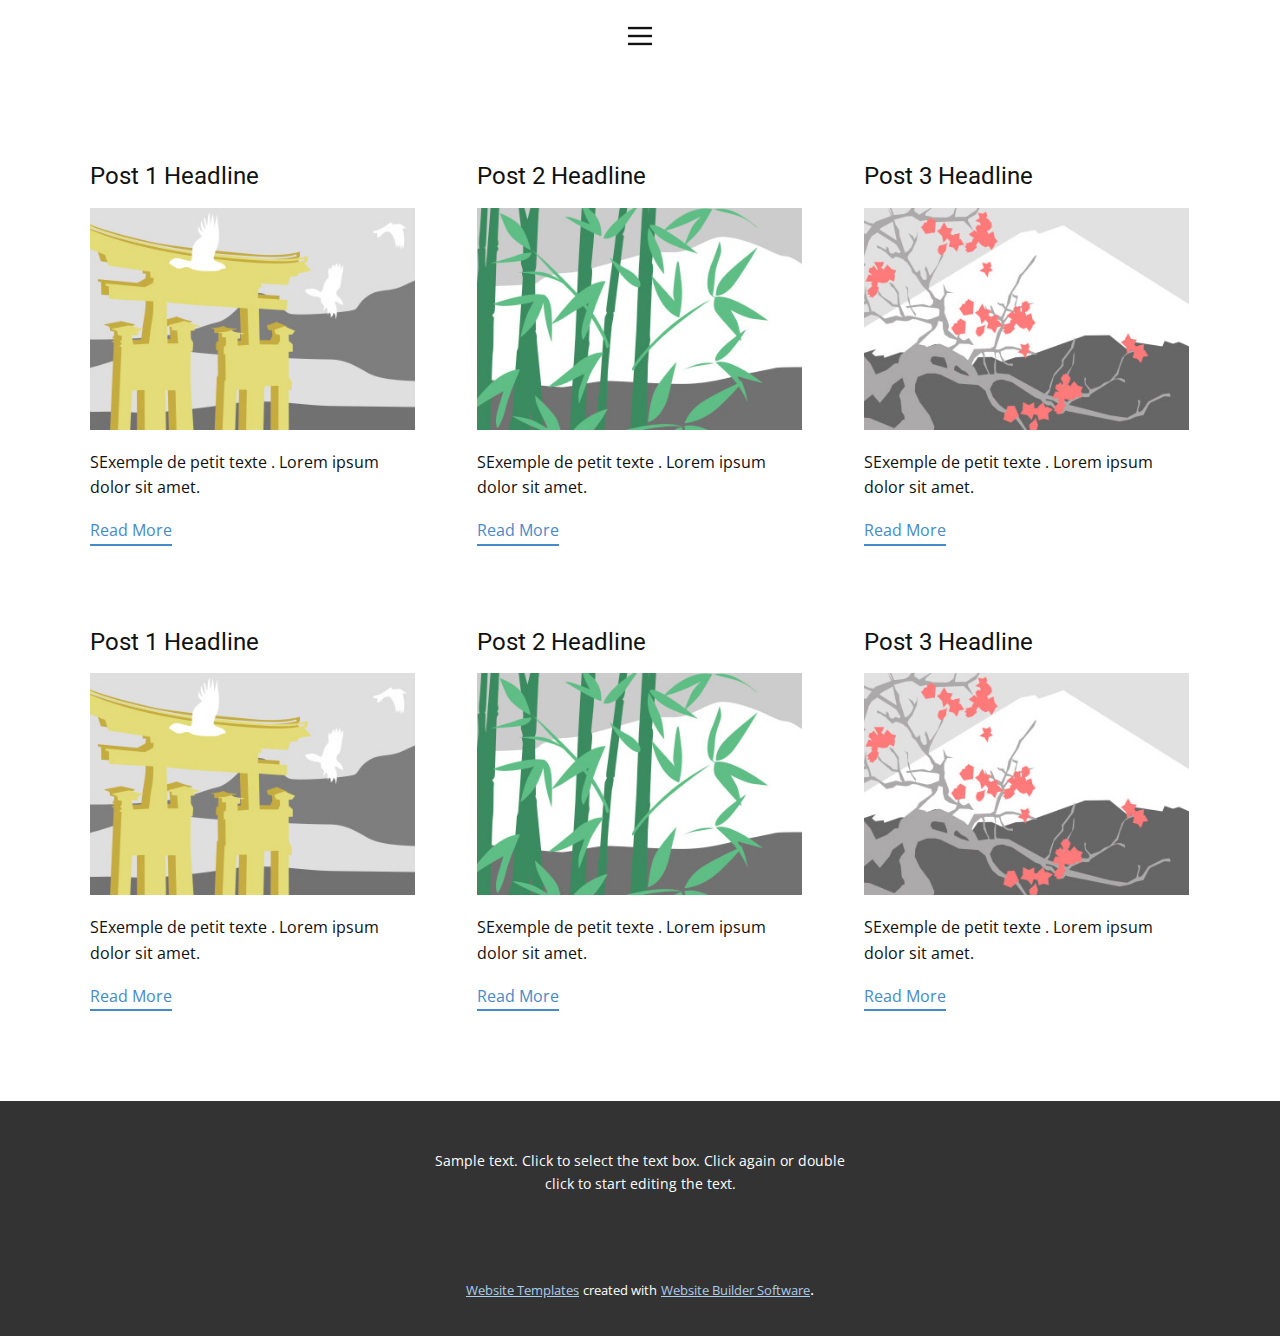
<file: blog/blog.html>
<html style="font-size: 16px;"><head>
    <meta name="viewport" content="width=device-width, initial-scale=1.0">
    <meta charset="utf-8">
    <meta name="keywords" content="">
    <meta name="description" content="">
    <meta name="page_type" content="np-template-header-footer-from-plugin">
    <title>Blog Template</title>
    <link rel="stylesheet" href="../nicepage.css" media="screen">
<link rel="stylesheet" href="../Blog-Template.css" media="screen">
    <script class="u-script" type="text/javascript" src="../jquery.js" defer=""></script>
    <script class="u-script" type="text/javascript" src="../nicepage.js" defer=""></script>
    <meta name="generator" content="Nicepage 4.2.6, nicepage.com">
    <link id="u-theme-google-font" rel="stylesheet" href="https://fonts.googleapis.com/css?family=Roboto:100,100i,300,300i,400,400i,500,500i,700,700i,900,900i|Open+Sans:300,300i,400,400i,600,600i,700,700i,800,800i">
    
    
    <script type="application/ld+json">{
		"@context": "http://schema.org",
		"@type": "Organization",
		"name": ""
}</script>
    <meta name="theme-color" content="#478ac9">
  </head>
  <body class="u-body"><header class="u-clearfix u-header u-header" id="sec-a72f"><div class="u-clearfix u-sheet u-sheet-1">
        <nav class="u-align-left u-menu u-menu-dropdown u-offcanvas u-menu-1" data-responsive-from="XL">
          <div class="menu-collapse">
            <a class="u-button-style u-nav-link" href="#" style="padding: 4px 0px; font-size: calc(1em + 8px);">
              <svg class="u-svg-link" preserveAspectRatio="xMidYMin slice" viewBox="0 0 302 302" style=""><use xmlns:xlink="http://www.w3.org/1999/xlink" xlink:href="#svg-5c50"></use></svg>
              <svg xmlns="http://www.w3.org/2000/svg" xmlns:xlink="http://www.w3.org/1999/xlink" version="1.1" id="svg-5c50" x="0px" y="0px" viewBox="0 0 302 302" style="enable-background:new 0 0 302 302;" xml:space="preserve" class="u-svg-content"><g><rect y="36" width="302" height="30"></rect><rect y="236" width="302" height="30"></rect><rect y="136" width="302" height="30"></rect>
</g><g></g><g></g><g></g><g></g><g></g><g></g><g></g><g></g><g></g><g></g><g></g><g></g><g></g><g></g><g></g></svg>
            </a>
          </div>
          <div class="u-nav-container">
            <ul class="u-nav u-unstyled u-nav-1"><li class="u-nav-item"><a class="u-button-style u-nav-link u-text-active-palette-1-base u-text-hover-palette-2-base" href="../Accueil.html" style="padding: 10px 20px;">Accueil</a>
</li><li class="u-nav-item"><a class="u-button-style u-nav-link u-text-active-palette-1-base u-text-hover-palette-2-base" href="../About.html" style="padding: 10px 20px;">About</a>
</li><li class="u-nav-item"><a class="u-button-style u-nav-link u-text-active-palette-1-base u-text-hover-palette-2-base" href="../Contact.html" style="padding: 10px 20px;">Contact</a>
</li></ul>
          </div>
          <div class="u-custom-menu u-nav-container-collapse">
            <div class="u-align-center u-black u-container-style u-inner-container-layout u-opacity u-opacity-95 u-sidenav">
              <div class="u-inner-container-layout u-sidenav-overflow">
                <div class="u-menu-close"></div>
                <ul class="u-align-center u-nav u-popupmenu-items u-unstyled u-nav-2"><li class="u-nav-item"><a class="u-button-style u-nav-link" href="../About.html">About</a>
</li><li class="u-nav-item"><a class="u-button-style u-nav-link" href="../Contact.html">Contact</a>
</li><li class="u-nav-item"><a class="u-button-style u-nav-link" href="../Page-1.html">Page 1</a>
</li><li class="u-nav-item"><a class="u-button-style u-nav-link" href="../Accueil.html">Accueil</a>
</li></ul>
              </div>
            </div>
            <div class="u-black u-menu-overlay u-opacity u-opacity-70"></div>
          </div>
        </nav>
      </div></header>
    <section class="u-clearfix u-section-1" id="sec-f69e">
      <div class="u-clearfix u-sheet u-valign-middle u-sheet-1"><!--blog--><!--blog_options_json--><!--{"type":"Recent","source":"","tags":"","count":""}--><!--/blog_options_json-->
        <div class="u-blog u-expanded-width u-repeater u-repeater-1"><!--blog_post-->
          <div class="u-blog-post u-container-style u-repeater-item u-white u-repeater-item-1">
            <div class="u-container-layout u-similar-container u-valign-top u-container-layout-1"><!--blog_post_header-->
              <h4 class="u-blog-control u-text u-text-1">
                <a class="u-post-header-link" href="../blog/post-5.html"><!--blog_post_header_content-->Post 1 Headline<!--/blog_post_header_content--></a>
              </h4><!--/blog_post_header--><!--blog_post_image-->
              <a class="u-post-header-link" href="../blog/post-5.html"><img alt="" class="u-blog-control u-expanded-width u-image u-image-default u-image-1" src="[data-uri]"></a><!--/blog_post_image--><!--blog_post_content-->
              <div class="u-blog-control u-post-content u-text u-text-2 fr-view">SExemple de petit texte . Lorem ipsum dolor sit amet.</div><!--/blog_post_content--><!--blog_post_readmore-->
              <a href="../blog/post-5.html" class="u-blog-control u-border-2 u-border-palette-1-base u-btn u-btn-rectangle u-button-style u-none u-btn-1"><!--blog_post_readmore_content--><!--options_json--><!--{"content":"Read More","defaultValue":"Lire la suite"}--><!--/options_json-->Read More<!--/blog_post_readmore_content--></a><!--/blog_post_readmore-->
            </div>
          </div><div class="u-blog-post u-container-style u-repeater-item u-video-cover u-white">
            <div class="u-container-layout u-similar-container u-valign-top u-container-layout-2"><!--blog_post_header-->
              <h4 class="u-blog-control u-text u-text-3">
                <a class="u-post-header-link" href="../blog/post-4.html"><!--blog_post_header_content-->Post 2 Headline<!--/blog_post_header_content--></a>
              </h4><!--/blog_post_header--><!--blog_post_image-->
              <a class="u-post-header-link" href="../blog/post-4.html"><img alt="" class="u-blog-control u-expanded-width u-image u-image-default u-image-2" src="[data-uri]"></a><!--/blog_post_image--><!--blog_post_content-->
              <div class="u-blog-control u-post-content u-text u-text-4 fr-view">SExemple de petit texte . Lorem ipsum dolor sit amet.</div><!--/blog_post_content--><!--blog_post_readmore-->
              <a href="../blog/post-4.html" class="u-blog-control u-border-2 u-border-palette-1-base u-btn u-btn-rectangle u-button-style u-none u-btn-2"><!--blog_post_readmore_content--><!--options_json--><!--{"content":"Read More","defaultValue":"Lire la suite"}--><!--/options_json-->Read More<!--/blog_post_readmore_content--></a><!--/blog_post_readmore-->
            </div>
          </div><div class="u-blog-post u-container-style u-repeater-item u-video-cover u-white">
            <div class="u-container-layout u-similar-container u-valign-top u-container-layout-3"><!--blog_post_header-->
              <h4 class="u-blog-control u-text u-text-5">
                <a class="u-post-header-link" href="../blog/post-3.html"><!--blog_post_header_content-->Post 3 Headline<!--/blog_post_header_content--></a>
              </h4><!--/blog_post_header--><!--blog_post_image-->
              <a class="u-post-header-link" href="../blog/post-3.html"><img alt="" class="u-blog-control u-expanded-width u-image u-image-default u-image-3" src="[data-uri]"></a><!--/blog_post_image--><!--blog_post_content-->
              <div class="u-blog-control u-post-content u-text u-text-6 fr-view">SExemple de petit texte . Lorem ipsum dolor sit amet.</div><!--/blog_post_content--><!--blog_post_readmore-->
              <a href="../blog/post-3.html" class="u-blog-control u-border-2 u-border-palette-1-base u-btn u-btn-rectangle u-button-style u-none u-btn-3"><!--blog_post_readmore_content--><!--options_json--><!--{"content":"Read More","defaultValue":"Lire la suite"}--><!--/options_json-->Read More<!--/blog_post_readmore_content--></a><!--/blog_post_readmore-->
            </div>
          </div><div class="u-blog-post u-container-style u-repeater-item u-white u-repeater-item-1">
            <div class="u-container-layout u-similar-container u-valign-top u-container-layout-1"><!--blog_post_header-->
              <h4 class="u-blog-control u-text u-text-1">
                <a class="u-post-header-link" href="../blog/post-2.html"><!--blog_post_header_content-->Post 1 Headline<!--/blog_post_header_content--></a>
              </h4><!--/blog_post_header--><!--blog_post_image-->
              <a class="u-post-header-link" href="../blog/post-2.html"><img alt="" class="u-blog-control u-expanded-width u-image u-image-default u-image-1" src="[data-uri]"></a><!--/blog_post_image--><!--blog_post_content-->
              <div class="u-blog-control u-post-content u-text u-text-2 fr-view">SExemple de petit texte . Lorem ipsum dolor sit amet.</div><!--/blog_post_content--><!--blog_post_readmore-->
              <a href="../blog/post-2.html" class="u-blog-control u-border-2 u-border-palette-1-base u-btn u-btn-rectangle u-button-style u-none u-btn-1"><!--blog_post_readmore_content--><!--options_json--><!--{"content":"Read More","defaultValue":"Lire la suite"}--><!--/options_json-->Read More<!--/blog_post_readmore_content--></a><!--/blog_post_readmore-->
            </div>
          </div><div class="u-blog-post u-container-style u-repeater-item u-video-cover u-white">
            <div class="u-container-layout u-similar-container u-valign-top u-container-layout-2"><!--blog_post_header-->
              <h4 class="u-blog-control u-text u-text-3">
                <a class="u-post-header-link" href="../blog/post-1.html"><!--blog_post_header_content-->Post 2 Headline<!--/blog_post_header_content--></a>
              </h4><!--/blog_post_header--><!--blog_post_image-->
              <a class="u-post-header-link" href="../blog/post-1.html"><img alt="" class="u-blog-control u-expanded-width u-image u-image-default u-image-2" src="[data-uri]"></a><!--/blog_post_image--><!--blog_post_content-->
              <div class="u-blog-control u-post-content u-text u-text-4 fr-view">SExemple de petit texte . Lorem ipsum dolor sit amet.</div><!--/blog_post_content--><!--blog_post_readmore-->
              <a href="../blog/post-1.html" class="u-blog-control u-border-2 u-border-palette-1-base u-btn u-btn-rectangle u-button-style u-none u-btn-2"><!--blog_post_readmore_content--><!--options_json--><!--{"content":"Read More","defaultValue":"Lire la suite"}--><!--/options_json-->Read More<!--/blog_post_readmore_content--></a><!--/blog_post_readmore-->
            </div>
          </div><div class="u-blog-post u-container-style u-repeater-item u-video-cover u-white">
            <div class="u-container-layout u-similar-container u-valign-top u-container-layout-3"><!--blog_post_header-->
              <h4 class="u-blog-control u-text u-text-5">
                <a class="u-post-header-link" href="../blog/post.html"><!--blog_post_header_content-->Post 3 Headline<!--/blog_post_header_content--></a>
              </h4><!--/blog_post_header--><!--blog_post_image-->
              <a class="u-post-header-link" href="../blog/post.html"><img alt="" class="u-blog-control u-expanded-width u-image u-image-default u-image-3" src="[data-uri]"></a><!--/blog_post_image--><!--blog_post_content-->
              <div class="u-blog-control u-post-content u-text u-text-6 fr-view">SExemple de petit texte . Lorem ipsum dolor sit amet.</div><!--/blog_post_content--><!--blog_post_readmore-->
              <a href="../blog/post.html" class="u-blog-control u-border-2 u-border-palette-1-base u-btn u-btn-rectangle u-button-style u-none u-btn-3"><!--blog_post_readmore_content--><!--options_json--><!--{"content":"Read More","defaultValue":"Lire la suite"}--><!--/options_json-->Read More<!--/blog_post_readmore_content--></a><!--/blog_post_readmore-->
            </div>
          </div><!--/blog_post--><!--blog_post-->
          <!--/blog_post--><!--blog_post-->
          <!--/blog_post-->
        </div><!--/blog-->
      </div>
    </section>
    
    
    <footer class="u-align-center u-clearfix u-footer u-grey-80 u-footer" id="sec-1f1e"><div class="u-clearfix u-sheet u-sheet-1">
        <p class="u-small-text u-text u-text-variant u-text-1">Sample text. Click to select the text box. Click again or double click to start editing the text.</p>
      </div></footer>
    <section class="u-backlink u-clearfix u-grey-80">
      <a class="u-link" href="https://nicepage.com/website-templates" target="_blank">
        <span>Website Templates</span>
      </a>
      <p class="u-text">
        <span>created with</span>
      </p>
      <a class="u-link" href="" target="_blank">
        <span>Website Builder Software</span>
      </a>. 
    </section>
  
</body></html>
</file>
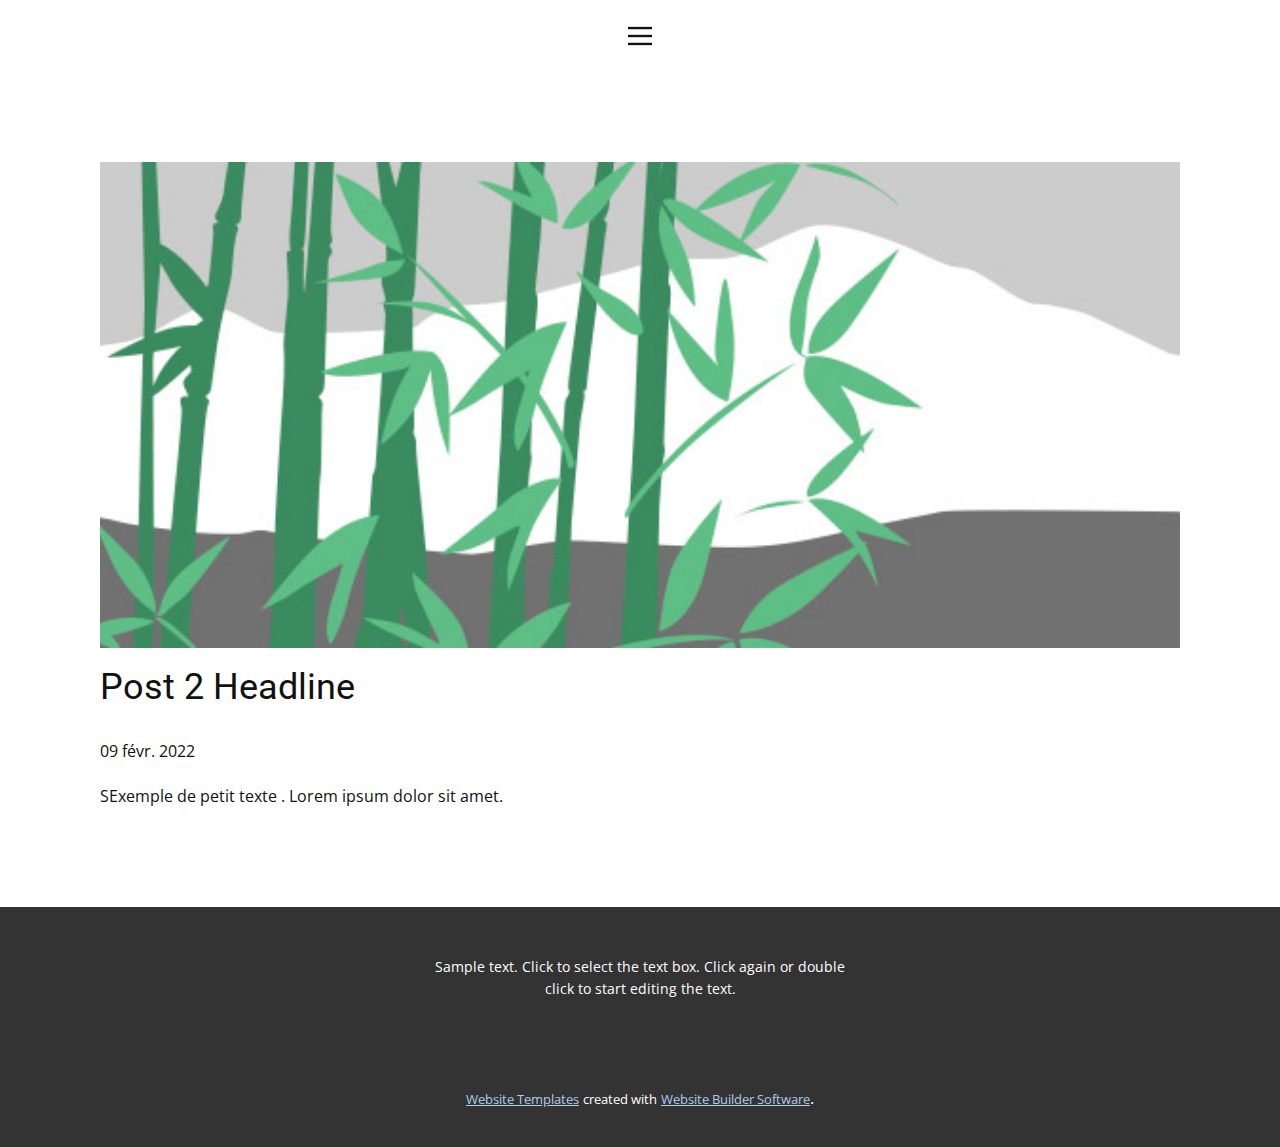
<file: blog/post-1.html>
<!doctype html>
<html style="font-size: 16px;"><head>
    <meta name="viewport" content="width=device-width, initial-scale=1.0">
    <meta charset="utf-8">
    <meta name="keywords" content="Post 1 Headline">
    <meta name="description" content="">
    <meta name="page_type" content="np-template-header-footer-from-plugin">
    <title>Post 2 Headline</title>
    <link rel="stylesheet" href="../nicepage.css" media="screen">
<link rel="stylesheet" href="../Post-Template.css" media="screen">
    <script class="u-script" type="text/javascript" src="../jquery.js" defer=""></script>
    <script class="u-script" type="text/javascript" src="../nicepage.js" defer=""></script>
    <meta name="generator" content="Nicepage 4.2.6, nicepage.com">
    <link id="u-theme-google-font" rel="stylesheet" href="https://fonts.googleapis.com/css?family=Roboto:100,100i,300,300i,400,400i,500,500i,700,700i,900,900i|Open+Sans:300,300i,400,400i,600,600i,700,700i,800,800i">
    
    
    <script type="application/ld+json">{
		"@context": "http://schema.org",
		"@type": "Organization",
		"name": ""
}</script>
    <meta name="theme-color" content="#478ac9">
  </head>
  <body class="u-body"><header class="u-clearfix u-header u-header" id="sec-a72f"><div class="u-clearfix u-sheet u-sheet-1">
        <nav class="u-align-left u-menu u-menu-dropdown u-offcanvas u-menu-1" data-responsive-from="XL">
          <div class="menu-collapse">
            <a class="u-button-style u-nav-link" href="#" style="padding: 4px 0px; font-size: calc(1em + 8px);">
              <svg class="u-svg-link" preserveAspectRatio="xMidYMin slice" viewBox="0 0 302 302" style=""><use xmlns:xlink="http://www.w3.org/1999/xlink" xlink:href="#svg-5c50"></use></svg>
              <svg xmlns="http://www.w3.org/2000/svg" xmlns:xlink="http://www.w3.org/1999/xlink" version="1.1" id="svg-5c50" x="0px" y="0px" viewBox="0 0 302 302" style="enable-background:new 0 0 302 302;" xml:space="preserve" class="u-svg-content"><g><rect y="36" width="302" height="30"></rect><rect y="236" width="302" height="30"></rect><rect y="136" width="302" height="30"></rect>
</g><g></g><g></g><g></g><g></g><g></g><g></g><g></g><g></g><g></g><g></g><g></g><g></g><g></g><g></g><g></g></svg>
            </a>
          </div>
          <div class="u-nav-container">
            <ul class="u-nav u-unstyled u-nav-1"><li class="u-nav-item"><a class="u-button-style u-nav-link u-text-active-palette-1-base u-text-hover-palette-2-base" href="../Accueil.html" style="padding: 10px 20px;">Accueil</a>
</li><li class="u-nav-item"><a class="u-button-style u-nav-link u-text-active-palette-1-base u-text-hover-palette-2-base" href="../About.html" style="padding: 10px 20px;">About</a>
</li><li class="u-nav-item"><a class="u-button-style u-nav-link u-text-active-palette-1-base u-text-hover-palette-2-base" href="../Contact.html" style="padding: 10px 20px;">Contact</a>
</li></ul>
          </div>
          <div class="u-custom-menu u-nav-container-collapse">
            <div class="u-align-center u-black u-container-style u-inner-container-layout u-opacity u-opacity-95 u-sidenav">
              <div class="u-inner-container-layout u-sidenav-overflow">
                <div class="u-menu-close"></div>
                <ul class="u-align-center u-nav u-popupmenu-items u-unstyled u-nav-2"><li class="u-nav-item"><a class="u-button-style u-nav-link" href="../About.html">About</a>
</li><li class="u-nav-item"><a class="u-button-style u-nav-link" href="../Contact.html">Contact</a>
</li><li class="u-nav-item"><a class="u-button-style u-nav-link" href="../Page-1.html">Page 1</a>
</li><li class="u-nav-item"><a class="u-button-style u-nav-link" href="../Accueil.html">Accueil</a>
</li></ul>
              </div>
            </div>
            <div class="u-black u-menu-overlay u-opacity u-opacity-70"></div>
          </div>
        </nav>
      </div></header>
    <section class="u-align-center u-clearfix u-section-1" id="sec-d445">
      <div class="u-clearfix u-sheet u-valign-middle-md u-valign-middle-sm u-valign-middle-xs u-sheet-1"><!--post_details--><!--post_details_options_json--><!--{"source":""}--><!--/post_details_options_json--><!--blog_post-->
        <div class="u-container-style u-expanded-width u-post-details u-post-details-1">
          <div class="u-container-layout u-valign-middle u-container-layout-1"><!--blog_post_image-->
            <img alt="" class="u-blog-control u-expanded-width u-image u-image-default u-image-1" src="[data-uri]"><!--/blog_post_image--><!--blog_post_header-->
            <h2 class="u-blog-control u-text u-text-1">Post 2 Headline</h2><!--/blog_post_header--><!--blog_post_metadata-->
            <div class="u-blog-control u-metadata u-metadata-1"><!--blog_post_metadata_date-->
              <span class="u-meta-date u-meta-icon">09 févr. 2022</span><!--/blog_post_metadata_date--><!--blog_post_metadata_category-->
              <!--/blog_post_metadata_category--><!--blog_post_metadata_comments-->
              <!--/blog_post_metadata_comments-->
            </div><!--/blog_post_metadata--><!--blog_post_content-->
            <div class="u-align-justify u-blog-control u-post-content u-text u-text-2 fr-view">
  SExemple de petit texte . Lorem ipsum dolor sit amet.
  </div><!--/blog_post_content-->
          </div>
        </div><!--/blog_post--><!--/post_details-->
      </div>
    </section>
    
    
    <footer class="u-align-center u-clearfix u-footer u-grey-80 u-footer" id="sec-1f1e"><div class="u-clearfix u-sheet u-sheet-1">
        <p class="u-small-text u-text u-text-variant u-text-1">Sample text. Click to select the text box. Click again or double click to start editing the text.</p>
      </div></footer>
    <section class="u-backlink u-clearfix u-grey-80">
      <a class="u-link" href="https://nicepage.com/website-templates" target="_blank">
        <span>Website Templates</span>
      </a>
      <p class="u-text">
        <span>created with</span>
      </p>
      <a class="u-link" href="" target="_blank">
        <span>Website Builder Software</span>
      </a>. 
    </section>
  
</body></html>
</file>
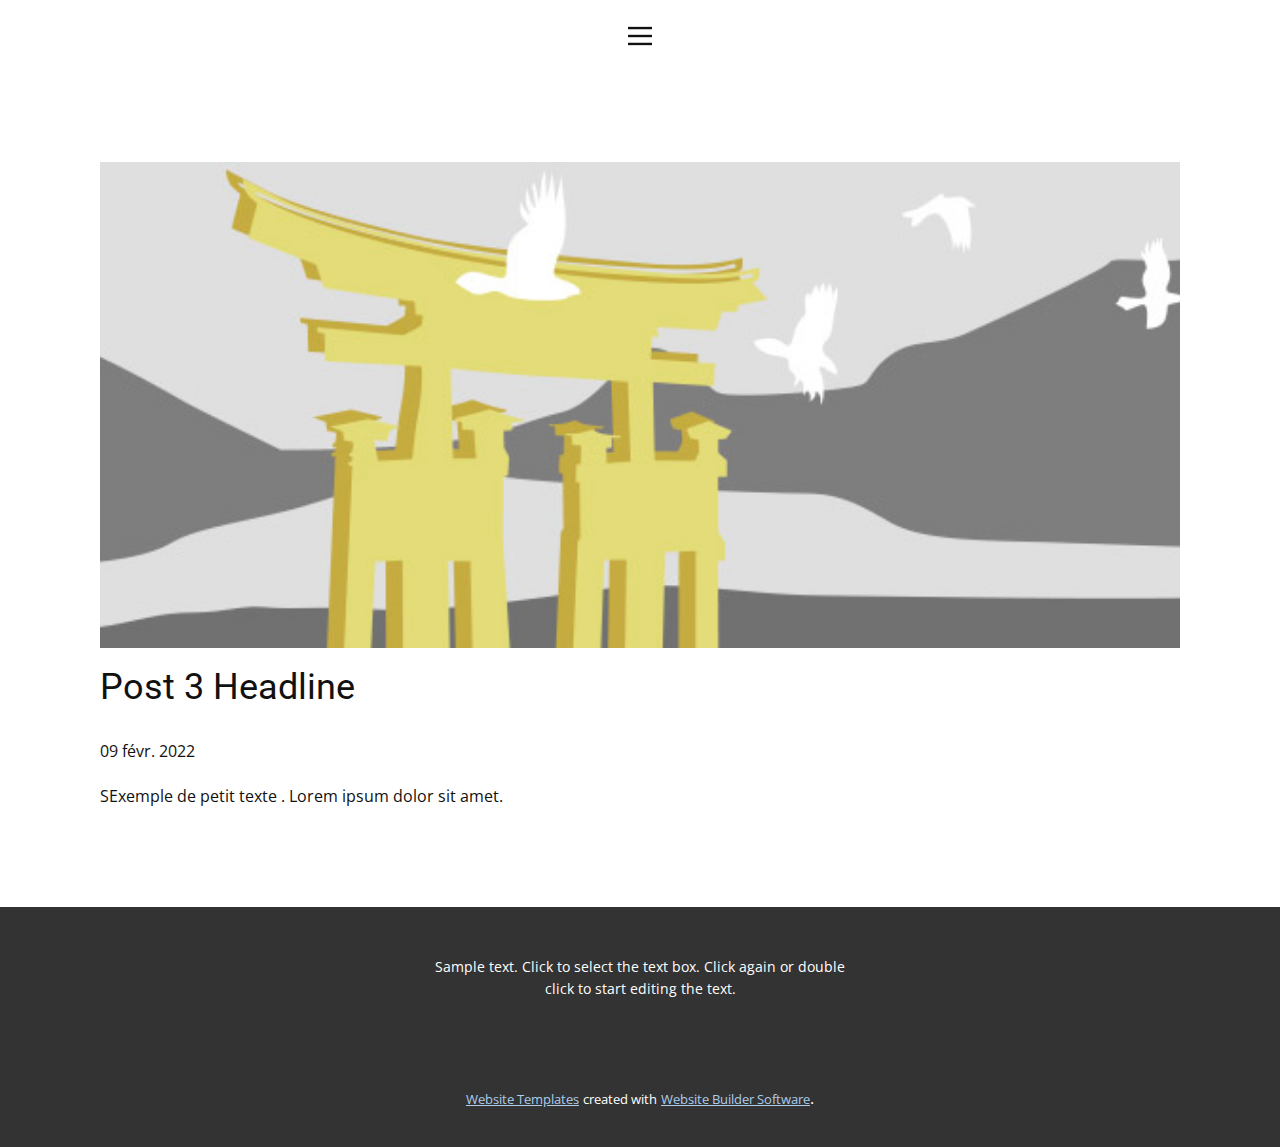
<file: blog/post-2.html>
<!doctype html>
<html style="font-size: 16px;"><head>
    <meta name="viewport" content="width=device-width, initial-scale=1.0">
    <meta charset="utf-8">
    <meta name="keywords" content="Post 1 Headline">
    <meta name="description" content="">
    <meta name="page_type" content="np-template-header-footer-from-plugin">
    <title>Post 3 Headline</title>
    <link rel="stylesheet" href="../nicepage.css" media="screen">
<link rel="stylesheet" href="../Post-Template.css" media="screen">
    <script class="u-script" type="text/javascript" src="../jquery.js" defer=""></script>
    <script class="u-script" type="text/javascript" src="../nicepage.js" defer=""></script>
    <meta name="generator" content="Nicepage 4.2.6, nicepage.com">
    <link id="u-theme-google-font" rel="stylesheet" href="https://fonts.googleapis.com/css?family=Roboto:100,100i,300,300i,400,400i,500,500i,700,700i,900,900i|Open+Sans:300,300i,400,400i,600,600i,700,700i,800,800i">
    
    
    <script type="application/ld+json">{
		"@context": "http://schema.org",
		"@type": "Organization",
		"name": ""
}</script>
    <meta name="theme-color" content="#478ac9">
  </head>
  <body class="u-body"><header class="u-clearfix u-header u-header" id="sec-a72f"><div class="u-clearfix u-sheet u-sheet-1">
        <nav class="u-align-left u-menu u-menu-dropdown u-offcanvas u-menu-1" data-responsive-from="XL">
          <div class="menu-collapse">
            <a class="u-button-style u-nav-link" href="#" style="padding: 4px 0px; font-size: calc(1em + 8px);">
              <svg class="u-svg-link" preserveAspectRatio="xMidYMin slice" viewBox="0 0 302 302" style=""><use xmlns:xlink="http://www.w3.org/1999/xlink" xlink:href="#svg-5c50"></use></svg>
              <svg xmlns="http://www.w3.org/2000/svg" xmlns:xlink="http://www.w3.org/1999/xlink" version="1.1" id="svg-5c50" x="0px" y="0px" viewBox="0 0 302 302" style="enable-background:new 0 0 302 302;" xml:space="preserve" class="u-svg-content"><g><rect y="36" width="302" height="30"></rect><rect y="236" width="302" height="30"></rect><rect y="136" width="302" height="30"></rect>
</g><g></g><g></g><g></g><g></g><g></g><g></g><g></g><g></g><g></g><g></g><g></g><g></g><g></g><g></g><g></g></svg>
            </a>
          </div>
          <div class="u-nav-container">
            <ul class="u-nav u-unstyled u-nav-1"><li class="u-nav-item"><a class="u-button-style u-nav-link u-text-active-palette-1-base u-text-hover-palette-2-base" href="../Accueil.html" style="padding: 10px 20px;">Accueil</a>
</li><li class="u-nav-item"><a class="u-button-style u-nav-link u-text-active-palette-1-base u-text-hover-palette-2-base" href="../About.html" style="padding: 10px 20px;">About</a>
</li><li class="u-nav-item"><a class="u-button-style u-nav-link u-text-active-palette-1-base u-text-hover-palette-2-base" href="../Contact.html" style="padding: 10px 20px;">Contact</a>
</li></ul>
          </div>
          <div class="u-custom-menu u-nav-container-collapse">
            <div class="u-align-center u-black u-container-style u-inner-container-layout u-opacity u-opacity-95 u-sidenav">
              <div class="u-inner-container-layout u-sidenav-overflow">
                <div class="u-menu-close"></div>
                <ul class="u-align-center u-nav u-popupmenu-items u-unstyled u-nav-2"><li class="u-nav-item"><a class="u-button-style u-nav-link" href="../About.html">About</a>
</li><li class="u-nav-item"><a class="u-button-style u-nav-link" href="../Contact.html">Contact</a>
</li><li class="u-nav-item"><a class="u-button-style u-nav-link" href="../Page-1.html">Page 1</a>
</li><li class="u-nav-item"><a class="u-button-style u-nav-link" href="../Accueil.html">Accueil</a>
</li></ul>
              </div>
            </div>
            <div class="u-black u-menu-overlay u-opacity u-opacity-70"></div>
          </div>
        </nav>
      </div></header>
    <section class="u-align-center u-clearfix u-section-1" id="sec-d445">
      <div class="u-clearfix u-sheet u-valign-middle-md u-valign-middle-sm u-valign-middle-xs u-sheet-1"><!--post_details--><!--post_details_options_json--><!--{"source":""}--><!--/post_details_options_json--><!--blog_post-->
        <div class="u-container-style u-expanded-width u-post-details u-post-details-1">
          <div class="u-container-layout u-valign-middle u-container-layout-1"><!--blog_post_image-->
            <img alt="" class="u-blog-control u-expanded-width u-image u-image-default u-image-1" src="[data-uri]"><!--/blog_post_image--><!--blog_post_header-->
            <h2 class="u-blog-control u-text u-text-1">Post 3 Headline</h2><!--/blog_post_header--><!--blog_post_metadata-->
            <div class="u-blog-control u-metadata u-metadata-1"><!--blog_post_metadata_date-->
              <span class="u-meta-date u-meta-icon">09 févr. 2022</span><!--/blog_post_metadata_date--><!--blog_post_metadata_category-->
              <!--/blog_post_metadata_category--><!--blog_post_metadata_comments-->
              <!--/blog_post_metadata_comments-->
            </div><!--/blog_post_metadata--><!--blog_post_content-->
            <div class="u-align-justify u-blog-control u-post-content u-text u-text-2 fr-view">
  SExemple de petit texte . Lorem ipsum dolor sit amet.
  </div><!--/blog_post_content-->
          </div>
        </div><!--/blog_post--><!--/post_details-->
      </div>
    </section>
    
    
    <footer class="u-align-center u-clearfix u-footer u-grey-80 u-footer" id="sec-1f1e"><div class="u-clearfix u-sheet u-sheet-1">
        <p class="u-small-text u-text u-text-variant u-text-1">Sample text. Click to select the text box. Click again or double click to start editing the text.</p>
      </div></footer>
    <section class="u-backlink u-clearfix u-grey-80">
      <a class="u-link" href="https://nicepage.com/website-templates" target="_blank">
        <span>Website Templates</span>
      </a>
      <p class="u-text">
        <span>created with</span>
      </p>
      <a class="u-link" href="" target="_blank">
        <span>Website Builder Software</span>
      </a>. 
    </section>
  
</body></html>
</file>
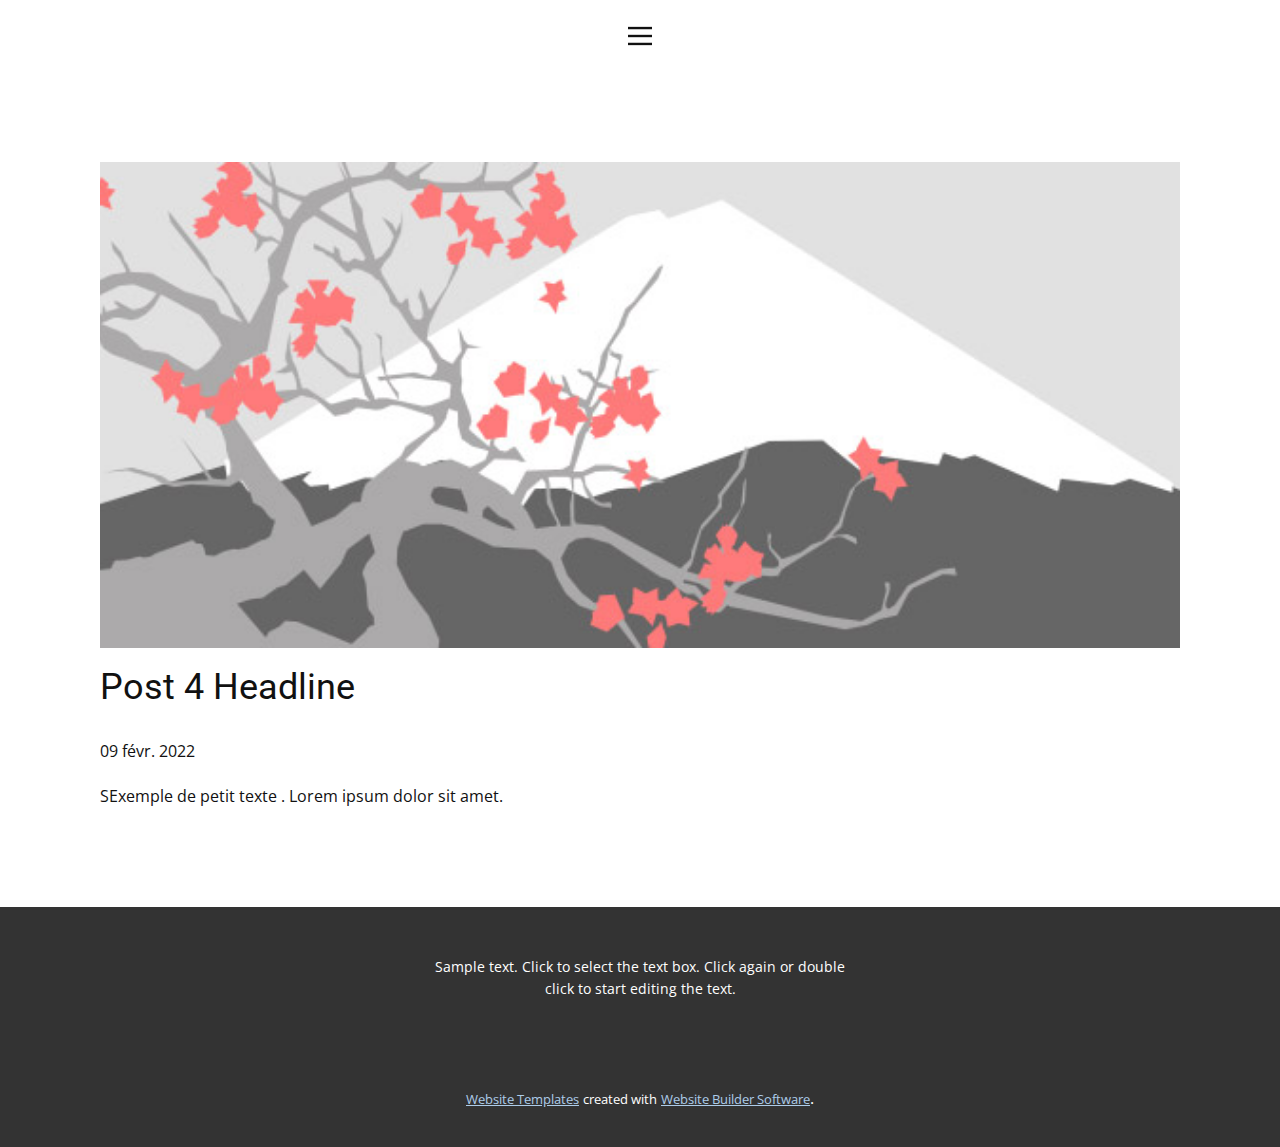
<file: blog/post-3.html>
<!doctype html>
<html style="font-size: 16px;"><head>
    <meta name="viewport" content="width=device-width, initial-scale=1.0">
    <meta charset="utf-8">
    <meta name="keywords" content="Post 1 Headline">
    <meta name="description" content="">
    <meta name="page_type" content="np-template-header-footer-from-plugin">
    <title>Post 4 Headline</title>
    <link rel="stylesheet" href="../nicepage.css" media="screen">
<link rel="stylesheet" href="../Post-Template.css" media="screen">
    <script class="u-script" type="text/javascript" src="../jquery.js" defer=""></script>
    <script class="u-script" type="text/javascript" src="../nicepage.js" defer=""></script>
    <meta name="generator" content="Nicepage 4.2.6, nicepage.com">
    <link id="u-theme-google-font" rel="stylesheet" href="https://fonts.googleapis.com/css?family=Roboto:100,100i,300,300i,400,400i,500,500i,700,700i,900,900i|Open+Sans:300,300i,400,400i,600,600i,700,700i,800,800i">
    
    
    <script type="application/ld+json">{
		"@context": "http://schema.org",
		"@type": "Organization",
		"name": ""
}</script>
    <meta name="theme-color" content="#478ac9">
  </head>
  <body class="u-body"><header class="u-clearfix u-header u-header" id="sec-a72f"><div class="u-clearfix u-sheet u-sheet-1">
        <nav class="u-align-left u-menu u-menu-dropdown u-offcanvas u-menu-1" data-responsive-from="XL">
          <div class="menu-collapse">
            <a class="u-button-style u-nav-link" href="#" style="padding: 4px 0px; font-size: calc(1em + 8px);">
              <svg class="u-svg-link" preserveAspectRatio="xMidYMin slice" viewBox="0 0 302 302" style=""><use xmlns:xlink="http://www.w3.org/1999/xlink" xlink:href="#svg-5c50"></use></svg>
              <svg xmlns="http://www.w3.org/2000/svg" xmlns:xlink="http://www.w3.org/1999/xlink" version="1.1" id="svg-5c50" x="0px" y="0px" viewBox="0 0 302 302" style="enable-background:new 0 0 302 302;" xml:space="preserve" class="u-svg-content"><g><rect y="36" width="302" height="30"></rect><rect y="236" width="302" height="30"></rect><rect y="136" width="302" height="30"></rect>
</g><g></g><g></g><g></g><g></g><g></g><g></g><g></g><g></g><g></g><g></g><g></g><g></g><g></g><g></g><g></g></svg>
            </a>
          </div>
          <div class="u-nav-container">
            <ul class="u-nav u-unstyled u-nav-1"><li class="u-nav-item"><a class="u-button-style u-nav-link u-text-active-palette-1-base u-text-hover-palette-2-base" href="../Accueil.html" style="padding: 10px 20px;">Accueil</a>
</li><li class="u-nav-item"><a class="u-button-style u-nav-link u-text-active-palette-1-base u-text-hover-palette-2-base" href="../About.html" style="padding: 10px 20px;">About</a>
</li><li class="u-nav-item"><a class="u-button-style u-nav-link u-text-active-palette-1-base u-text-hover-palette-2-base" href="../Contact.html" style="padding: 10px 20px;">Contact</a>
</li></ul>
          </div>
          <div class="u-custom-menu u-nav-container-collapse">
            <div class="u-align-center u-black u-container-style u-inner-container-layout u-opacity u-opacity-95 u-sidenav">
              <div class="u-inner-container-layout u-sidenav-overflow">
                <div class="u-menu-close"></div>
                <ul class="u-align-center u-nav u-popupmenu-items u-unstyled u-nav-2"><li class="u-nav-item"><a class="u-button-style u-nav-link" href="../About.html">About</a>
</li><li class="u-nav-item"><a class="u-button-style u-nav-link" href="../Contact.html">Contact</a>
</li><li class="u-nav-item"><a class="u-button-style u-nav-link" href="../Page-1.html">Page 1</a>
</li><li class="u-nav-item"><a class="u-button-style u-nav-link" href="../Accueil.html">Accueil</a>
</li></ul>
              </div>
            </div>
            <div class="u-black u-menu-overlay u-opacity u-opacity-70"></div>
          </div>
        </nav>
      </div></header>
    <section class="u-align-center u-clearfix u-section-1" id="sec-d445">
      <div class="u-clearfix u-sheet u-valign-middle-md u-valign-middle-sm u-valign-middle-xs u-sheet-1"><!--post_details--><!--post_details_options_json--><!--{"source":""}--><!--/post_details_options_json--><!--blog_post-->
        <div class="u-container-style u-expanded-width u-post-details u-post-details-1">
          <div class="u-container-layout u-valign-middle u-container-layout-1"><!--blog_post_image-->
            <img alt="" class="u-blog-control u-expanded-width u-image u-image-default u-image-1" src="[data-uri]"><!--/blog_post_image--><!--blog_post_header-->
            <h2 class="u-blog-control u-text u-text-1">Post 4 Headline</h2><!--/blog_post_header--><!--blog_post_metadata-->
            <div class="u-blog-control u-metadata u-metadata-1"><!--blog_post_metadata_date-->
              <span class="u-meta-date u-meta-icon">09 févr. 2022</span><!--/blog_post_metadata_date--><!--blog_post_metadata_category-->
              <!--/blog_post_metadata_category--><!--blog_post_metadata_comments-->
              <!--/blog_post_metadata_comments-->
            </div><!--/blog_post_metadata--><!--blog_post_content-->
            <div class="u-align-justify u-blog-control u-post-content u-text u-text-2 fr-view">
  SExemple de petit texte . Lorem ipsum dolor sit amet.
  </div><!--/blog_post_content-->
          </div>
        </div><!--/blog_post--><!--/post_details-->
      </div>
    </section>
    
    
    <footer class="u-align-center u-clearfix u-footer u-grey-80 u-footer" id="sec-1f1e"><div class="u-clearfix u-sheet u-sheet-1">
        <p class="u-small-text u-text u-text-variant u-text-1">Sample text. Click to select the text box. Click again or double click to start editing the text.</p>
      </div></footer>
    <section class="u-backlink u-clearfix u-grey-80">
      <a class="u-link" href="https://nicepage.com/website-templates" target="_blank">
        <span>Website Templates</span>
      </a>
      <p class="u-text">
        <span>created with</span>
      </p>
      <a class="u-link" href="" target="_blank">
        <span>Website Builder Software</span>
      </a>. 
    </section>
  
</body></html>
</file>
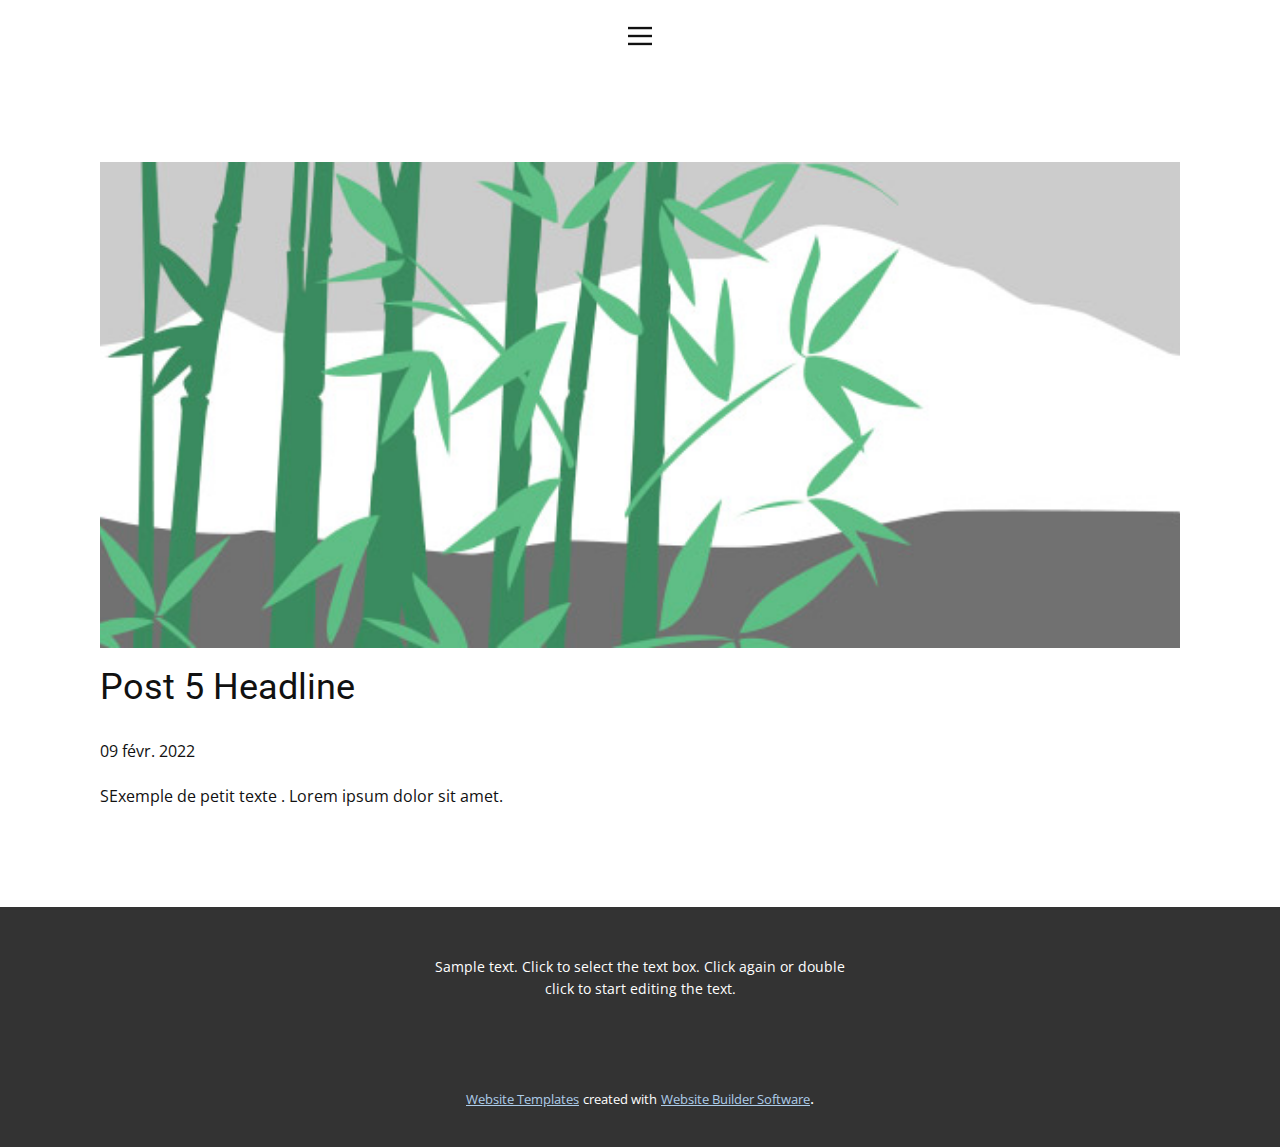
<file: blog/post-4.html>
<!doctype html>
<html style="font-size: 16px;"><head>
    <meta name="viewport" content="width=device-width, initial-scale=1.0">
    <meta charset="utf-8">
    <meta name="keywords" content="Post 1 Headline">
    <meta name="description" content="">
    <meta name="page_type" content="np-template-header-footer-from-plugin">
    <title>Post 5 Headline</title>
    <link rel="stylesheet" href="../nicepage.css" media="screen">
<link rel="stylesheet" href="../Post-Template.css" media="screen">
    <script class="u-script" type="text/javascript" src="../jquery.js" defer=""></script>
    <script class="u-script" type="text/javascript" src="../nicepage.js" defer=""></script>
    <meta name="generator" content="Nicepage 4.2.6, nicepage.com">
    <link id="u-theme-google-font" rel="stylesheet" href="https://fonts.googleapis.com/css?family=Roboto:100,100i,300,300i,400,400i,500,500i,700,700i,900,900i|Open+Sans:300,300i,400,400i,600,600i,700,700i,800,800i">
    
    
    <script type="application/ld+json">{
		"@context": "http://schema.org",
		"@type": "Organization",
		"name": ""
}</script>
    <meta name="theme-color" content="#478ac9">
  </head>
  <body class="u-body"><header class="u-clearfix u-header u-header" id="sec-a72f"><div class="u-clearfix u-sheet u-sheet-1">
        <nav class="u-align-left u-menu u-menu-dropdown u-offcanvas u-menu-1" data-responsive-from="XL">
          <div class="menu-collapse">
            <a class="u-button-style u-nav-link" href="#" style="padding: 4px 0px; font-size: calc(1em + 8px);">
              <svg class="u-svg-link" preserveAspectRatio="xMidYMin slice" viewBox="0 0 302 302" style=""><use xmlns:xlink="http://www.w3.org/1999/xlink" xlink:href="#svg-5c50"></use></svg>
              <svg xmlns="http://www.w3.org/2000/svg" xmlns:xlink="http://www.w3.org/1999/xlink" version="1.1" id="svg-5c50" x="0px" y="0px" viewBox="0 0 302 302" style="enable-background:new 0 0 302 302;" xml:space="preserve" class="u-svg-content"><g><rect y="36" width="302" height="30"></rect><rect y="236" width="302" height="30"></rect><rect y="136" width="302" height="30"></rect>
</g><g></g><g></g><g></g><g></g><g></g><g></g><g></g><g></g><g></g><g></g><g></g><g></g><g></g><g></g><g></g></svg>
            </a>
          </div>
          <div class="u-nav-container">
            <ul class="u-nav u-unstyled u-nav-1"><li class="u-nav-item"><a class="u-button-style u-nav-link u-text-active-palette-1-base u-text-hover-palette-2-base" href="../Accueil.html" style="padding: 10px 20px;">Accueil</a>
</li><li class="u-nav-item"><a class="u-button-style u-nav-link u-text-active-palette-1-base u-text-hover-palette-2-base" href="../About.html" style="padding: 10px 20px;">About</a>
</li><li class="u-nav-item"><a class="u-button-style u-nav-link u-text-active-palette-1-base u-text-hover-palette-2-base" href="../Contact.html" style="padding: 10px 20px;">Contact</a>
</li></ul>
          </div>
          <div class="u-custom-menu u-nav-container-collapse">
            <div class="u-align-center u-black u-container-style u-inner-container-layout u-opacity u-opacity-95 u-sidenav">
              <div class="u-inner-container-layout u-sidenav-overflow">
                <div class="u-menu-close"></div>
                <ul class="u-align-center u-nav u-popupmenu-items u-unstyled u-nav-2"><li class="u-nav-item"><a class="u-button-style u-nav-link" href="../About.html">About</a>
</li><li class="u-nav-item"><a class="u-button-style u-nav-link" href="../Contact.html">Contact</a>
</li><li class="u-nav-item"><a class="u-button-style u-nav-link" href="../Page-1.html">Page 1</a>
</li><li class="u-nav-item"><a class="u-button-style u-nav-link" href="../Accueil.html">Accueil</a>
</li></ul>
              </div>
            </div>
            <div class="u-black u-menu-overlay u-opacity u-opacity-70"></div>
          </div>
        </nav>
      </div></header>
    <section class="u-align-center u-clearfix u-section-1" id="sec-d445">
      <div class="u-clearfix u-sheet u-valign-middle-md u-valign-middle-sm u-valign-middle-xs u-sheet-1"><!--post_details--><!--post_details_options_json--><!--{"source":""}--><!--/post_details_options_json--><!--blog_post-->
        <div class="u-container-style u-expanded-width u-post-details u-post-details-1">
          <div class="u-container-layout u-valign-middle u-container-layout-1"><!--blog_post_image-->
            <img alt="" class="u-blog-control u-expanded-width u-image u-image-default u-image-1" src="[data-uri]"><!--/blog_post_image--><!--blog_post_header-->
            <h2 class="u-blog-control u-text u-text-1">Post 5 Headline</h2><!--/blog_post_header--><!--blog_post_metadata-->
            <div class="u-blog-control u-metadata u-metadata-1"><!--blog_post_metadata_date-->
              <span class="u-meta-date u-meta-icon">09 févr. 2022</span><!--/blog_post_metadata_date--><!--blog_post_metadata_category-->
              <!--/blog_post_metadata_category--><!--blog_post_metadata_comments-->
              <!--/blog_post_metadata_comments-->
            </div><!--/blog_post_metadata--><!--blog_post_content-->
            <div class="u-align-justify u-blog-control u-post-content u-text u-text-2 fr-view">
  SExemple de petit texte . Lorem ipsum dolor sit amet.
  </div><!--/blog_post_content-->
          </div>
        </div><!--/blog_post--><!--/post_details-->
      </div>
    </section>
    
    
    <footer class="u-align-center u-clearfix u-footer u-grey-80 u-footer" id="sec-1f1e"><div class="u-clearfix u-sheet u-sheet-1">
        <p class="u-small-text u-text u-text-variant u-text-1">Sample text. Click to select the text box. Click again or double click to start editing the text.</p>
      </div></footer>
    <section class="u-backlink u-clearfix u-grey-80">
      <a class="u-link" href="https://nicepage.com/website-templates" target="_blank">
        <span>Website Templates</span>
      </a>
      <p class="u-text">
        <span>created with</span>
      </p>
      <a class="u-link" href="" target="_blank">
        <span>Website Builder Software</span>
      </a>. 
    </section>
  
</body></html>
</file>
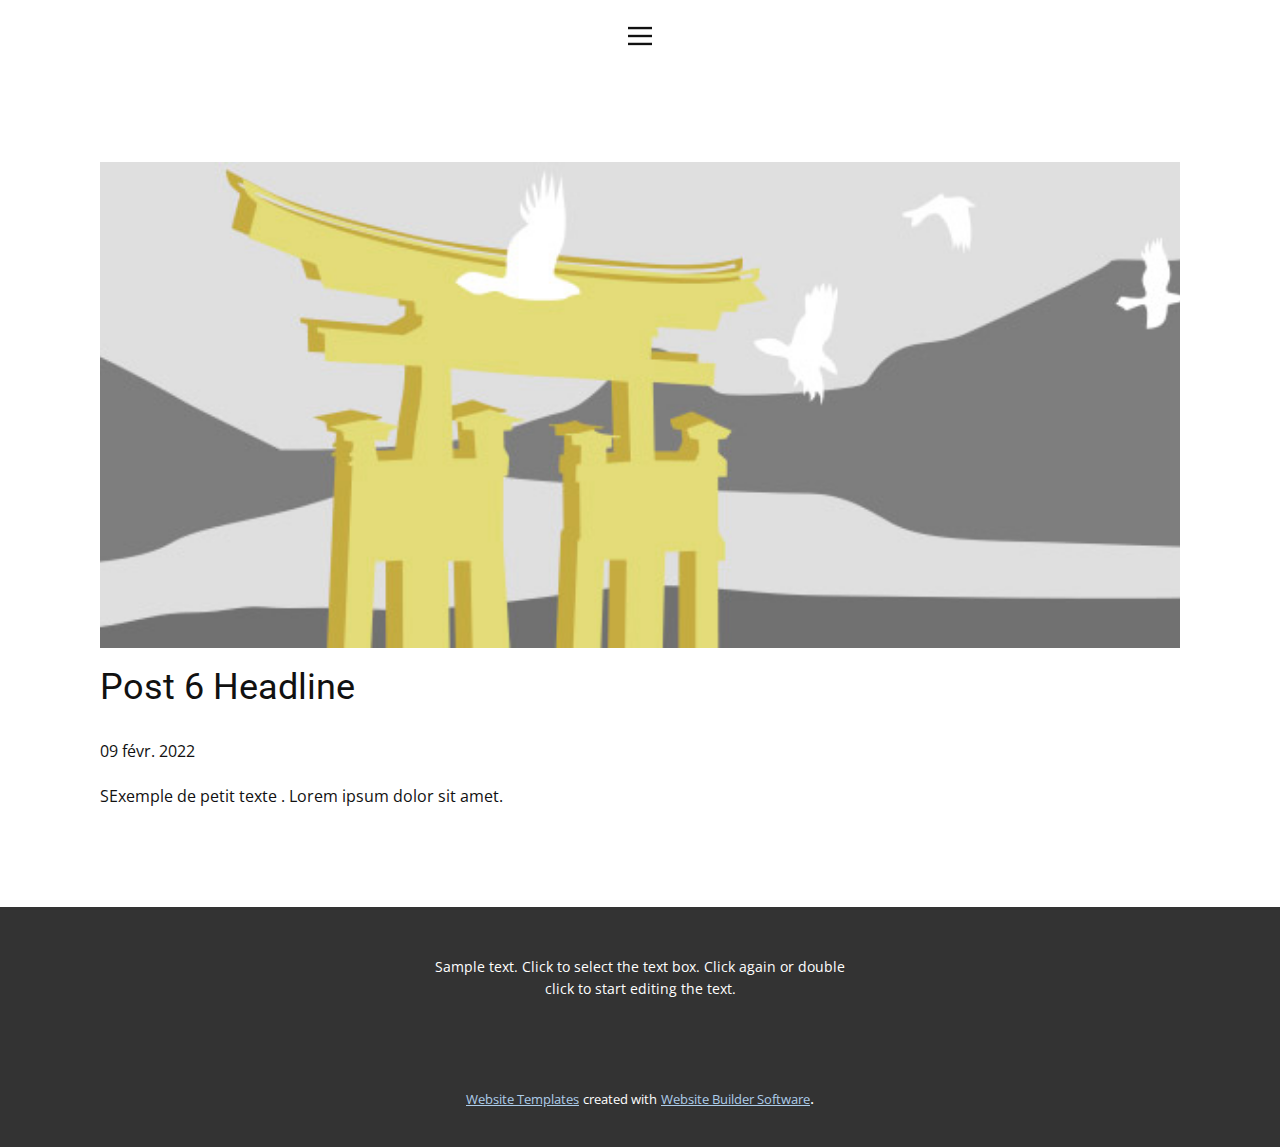
<file: blog/post-5.html>
<!doctype html>
<html style="font-size: 16px;"><head>
    <meta name="viewport" content="width=device-width, initial-scale=1.0">
    <meta charset="utf-8">
    <meta name="keywords" content="Post 1 Headline">
    <meta name="description" content="">
    <meta name="page_type" content="np-template-header-footer-from-plugin">
    <title>Post 6 Headline</title>
    <link rel="stylesheet" href="../nicepage.css" media="screen">
<link rel="stylesheet" href="../Post-Template.css" media="screen">
    <script class="u-script" type="text/javascript" src="../jquery.js" defer=""></script>
    <script class="u-script" type="text/javascript" src="../nicepage.js" defer=""></script>
    <meta name="generator" content="Nicepage 4.2.6, nicepage.com">
    <link id="u-theme-google-font" rel="stylesheet" href="https://fonts.googleapis.com/css?family=Roboto:100,100i,300,300i,400,400i,500,500i,700,700i,900,900i|Open+Sans:300,300i,400,400i,600,600i,700,700i,800,800i">
    
    
    <script type="application/ld+json">{
		"@context": "http://schema.org",
		"@type": "Organization",
		"name": ""
}</script>
    <meta name="theme-color" content="#478ac9">
  </head>
  <body class="u-body"><header class="u-clearfix u-header u-header" id="sec-a72f"><div class="u-clearfix u-sheet u-sheet-1">
        <nav class="u-align-left u-menu u-menu-dropdown u-offcanvas u-menu-1" data-responsive-from="XL">
          <div class="menu-collapse">
            <a class="u-button-style u-nav-link" href="#" style="padding: 4px 0px; font-size: calc(1em + 8px);">
              <svg class="u-svg-link" preserveAspectRatio="xMidYMin slice" viewBox="0 0 302 302" style=""><use xmlns:xlink="http://www.w3.org/1999/xlink" xlink:href="#svg-5c50"></use></svg>
              <svg xmlns="http://www.w3.org/2000/svg" xmlns:xlink="http://www.w3.org/1999/xlink" version="1.1" id="svg-5c50" x="0px" y="0px" viewBox="0 0 302 302" style="enable-background:new 0 0 302 302;" xml:space="preserve" class="u-svg-content"><g><rect y="36" width="302" height="30"></rect><rect y="236" width="302" height="30"></rect><rect y="136" width="302" height="30"></rect>
</g><g></g><g></g><g></g><g></g><g></g><g></g><g></g><g></g><g></g><g></g><g></g><g></g><g></g><g></g><g></g></svg>
            </a>
          </div>
          <div class="u-nav-container">
            <ul class="u-nav u-unstyled u-nav-1"><li class="u-nav-item"><a class="u-button-style u-nav-link u-text-active-palette-1-base u-text-hover-palette-2-base" href="../Accueil.html" style="padding: 10px 20px;">Accueil</a>
</li><li class="u-nav-item"><a class="u-button-style u-nav-link u-text-active-palette-1-base u-text-hover-palette-2-base" href="../About.html" style="padding: 10px 20px;">About</a>
</li><li class="u-nav-item"><a class="u-button-style u-nav-link u-text-active-palette-1-base u-text-hover-palette-2-base" href="../Contact.html" style="padding: 10px 20px;">Contact</a>
</li></ul>
          </div>
          <div class="u-custom-menu u-nav-container-collapse">
            <div class="u-align-center u-black u-container-style u-inner-container-layout u-opacity u-opacity-95 u-sidenav">
              <div class="u-inner-container-layout u-sidenav-overflow">
                <div class="u-menu-close"></div>
                <ul class="u-align-center u-nav u-popupmenu-items u-unstyled u-nav-2"><li class="u-nav-item"><a class="u-button-style u-nav-link" href="../About.html">About</a>
</li><li class="u-nav-item"><a class="u-button-style u-nav-link" href="../Contact.html">Contact</a>
</li><li class="u-nav-item"><a class="u-button-style u-nav-link" href="../Page-1.html">Page 1</a>
</li><li class="u-nav-item"><a class="u-button-style u-nav-link" href="../Accueil.html">Accueil</a>
</li></ul>
              </div>
            </div>
            <div class="u-black u-menu-overlay u-opacity u-opacity-70"></div>
          </div>
        </nav>
      </div></header>
    <section class="u-align-center u-clearfix u-section-1" id="sec-d445">
      <div class="u-clearfix u-sheet u-valign-middle-md u-valign-middle-sm u-valign-middle-xs u-sheet-1"><!--post_details--><!--post_details_options_json--><!--{"source":""}--><!--/post_details_options_json--><!--blog_post-->
        <div class="u-container-style u-expanded-width u-post-details u-post-details-1">
          <div class="u-container-layout u-valign-middle u-container-layout-1"><!--blog_post_image-->
            <img alt="" class="u-blog-control u-expanded-width u-image u-image-default u-image-1" src="[data-uri]"><!--/blog_post_image--><!--blog_post_header-->
            <h2 class="u-blog-control u-text u-text-1">Post 6 Headline</h2><!--/blog_post_header--><!--blog_post_metadata-->
            <div class="u-blog-control u-metadata u-metadata-1"><!--blog_post_metadata_date-->
              <span class="u-meta-date u-meta-icon">09 févr. 2022</span><!--/blog_post_metadata_date--><!--blog_post_metadata_category-->
              <!--/blog_post_metadata_category--><!--blog_post_metadata_comments-->
              <!--/blog_post_metadata_comments-->
            </div><!--/blog_post_metadata--><!--blog_post_content-->
            <div class="u-align-justify u-blog-control u-post-content u-text u-text-2 fr-view">
  SExemple de petit texte . Lorem ipsum dolor sit amet.
  </div><!--/blog_post_content-->
          </div>
        </div><!--/blog_post--><!--/post_details-->
      </div>
    </section>
    
    
    <footer class="u-align-center u-clearfix u-footer u-grey-80 u-footer" id="sec-1f1e"><div class="u-clearfix u-sheet u-sheet-1">
        <p class="u-small-text u-text u-text-variant u-text-1">Sample text. Click to select the text box. Click again or double click to start editing the text.</p>
      </div></footer>
    <section class="u-backlink u-clearfix u-grey-80">
      <a class="u-link" href="https://nicepage.com/website-templates" target="_blank">
        <span>Website Templates</span>
      </a>
      <p class="u-text">
        <span>created with</span>
      </p>
      <a class="u-link" href="" target="_blank">
        <span>Website Builder Software</span>
      </a>. 
    </section>
  
</body></html>
</file>
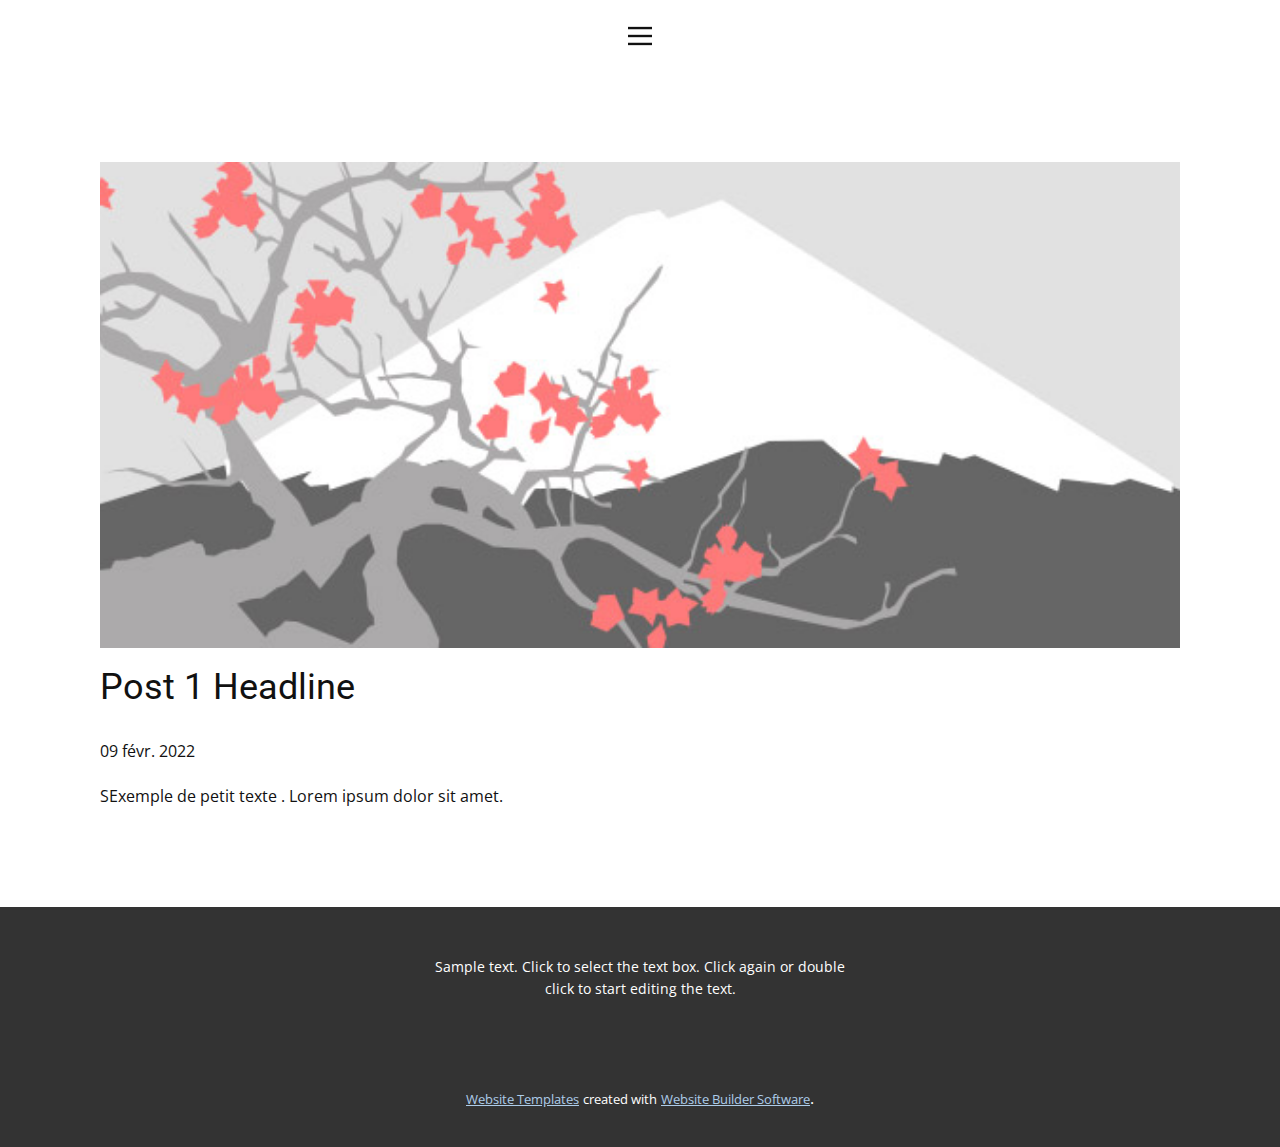
<file: blog/post.html>
<!doctype html>
<html style="font-size: 16px;"><head>
    <meta name="viewport" content="width=device-width, initial-scale=1.0">
    <meta charset="utf-8">
    <meta name="keywords" content="Post 1 Headline">
    <meta name="description" content="">
    <meta name="page_type" content="np-template-header-footer-from-plugin">
    <title>Post 1 Headline</title>
    <link rel="stylesheet" href="../nicepage.css" media="screen">
<link rel="stylesheet" href="../Post-Template.css" media="screen">
    <script class="u-script" type="text/javascript" src="../jquery.js" defer=""></script>
    <script class="u-script" type="text/javascript" src="../nicepage.js" defer=""></script>
    <meta name="generator" content="Nicepage 4.2.6, nicepage.com">
    <link id="u-theme-google-font" rel="stylesheet" href="https://fonts.googleapis.com/css?family=Roboto:100,100i,300,300i,400,400i,500,500i,700,700i,900,900i|Open+Sans:300,300i,400,400i,600,600i,700,700i,800,800i">
    
    
    <script type="application/ld+json">{
		"@context": "http://schema.org",
		"@type": "Organization",
		"name": ""
}</script>
    <meta name="theme-color" content="#478ac9">
  </head>
  <body class="u-body"><header class="u-clearfix u-header u-header" id="sec-a72f"><div class="u-clearfix u-sheet u-sheet-1">
        <nav class="u-align-left u-menu u-menu-dropdown u-offcanvas u-menu-1" data-responsive-from="XL">
          <div class="menu-collapse">
            <a class="u-button-style u-nav-link" href="#" style="padding: 4px 0px; font-size: calc(1em + 8px);">
              <svg class="u-svg-link" preserveAspectRatio="xMidYMin slice" viewBox="0 0 302 302" style=""><use xmlns:xlink="http://www.w3.org/1999/xlink" xlink:href="#svg-5c50"></use></svg>
              <svg xmlns="http://www.w3.org/2000/svg" xmlns:xlink="http://www.w3.org/1999/xlink" version="1.1" id="svg-5c50" x="0px" y="0px" viewBox="0 0 302 302" style="enable-background:new 0 0 302 302;" xml:space="preserve" class="u-svg-content"><g><rect y="36" width="302" height="30"></rect><rect y="236" width="302" height="30"></rect><rect y="136" width="302" height="30"></rect>
</g><g></g><g></g><g></g><g></g><g></g><g></g><g></g><g></g><g></g><g></g><g></g><g></g><g></g><g></g><g></g></svg>
            </a>
          </div>
          <div class="u-nav-container">
            <ul class="u-nav u-unstyled u-nav-1"><li class="u-nav-item"><a class="u-button-style u-nav-link u-text-active-palette-1-base u-text-hover-palette-2-base" href="../Accueil.html" style="padding: 10px 20px;">Accueil</a>
</li><li class="u-nav-item"><a class="u-button-style u-nav-link u-text-active-palette-1-base u-text-hover-palette-2-base" href="../About.html" style="padding: 10px 20px;">About</a>
</li><li class="u-nav-item"><a class="u-button-style u-nav-link u-text-active-palette-1-base u-text-hover-palette-2-base" href="../Contact.html" style="padding: 10px 20px;">Contact</a>
</li></ul>
          </div>
          <div class="u-custom-menu u-nav-container-collapse">
            <div class="u-align-center u-black u-container-style u-inner-container-layout u-opacity u-opacity-95 u-sidenav">
              <div class="u-inner-container-layout u-sidenav-overflow">
                <div class="u-menu-close"></div>
                <ul class="u-align-center u-nav u-popupmenu-items u-unstyled u-nav-2"><li class="u-nav-item"><a class="u-button-style u-nav-link" href="../About.html">About</a>
</li><li class="u-nav-item"><a class="u-button-style u-nav-link" href="../Contact.html">Contact</a>
</li><li class="u-nav-item"><a class="u-button-style u-nav-link" href="../Page-1.html">Page 1</a>
</li><li class="u-nav-item"><a class="u-button-style u-nav-link" href="../Accueil.html">Accueil</a>
</li></ul>
              </div>
            </div>
            <div class="u-black u-menu-overlay u-opacity u-opacity-70"></div>
          </div>
        </nav>
      </div></header>
    <section class="u-align-center u-clearfix u-section-1" id="sec-d445">
      <div class="u-clearfix u-sheet u-valign-middle-md u-valign-middle-sm u-valign-middle-xs u-sheet-1"><!--post_details--><!--post_details_options_json--><!--{"source":""}--><!--/post_details_options_json--><!--blog_post-->
        <div class="u-container-style u-expanded-width u-post-details u-post-details-1">
          <div class="u-container-layout u-valign-middle u-container-layout-1"><!--blog_post_image-->
            <img alt="" class="u-blog-control u-expanded-width u-image u-image-default u-image-1" src="[data-uri]"><!--/blog_post_image--><!--blog_post_header-->
            <h2 class="u-blog-control u-text u-text-1">Post 1 Headline</h2><!--/blog_post_header--><!--blog_post_metadata-->
            <div class="u-blog-control u-metadata u-metadata-1"><!--blog_post_metadata_date-->
              <span class="u-meta-date u-meta-icon">09 févr. 2022</span><!--/blog_post_metadata_date--><!--blog_post_metadata_category-->
              <!--/blog_post_metadata_category--><!--blog_post_metadata_comments-->
              <!--/blog_post_metadata_comments-->
            </div><!--/blog_post_metadata--><!--blog_post_content-->
            <div class="u-align-justify u-blog-control u-post-content u-text u-text-2 fr-view">
  SExemple de petit texte . Lorem ipsum dolor sit amet.
  </div><!--/blog_post_content-->
          </div>
        </div><!--/blog_post--><!--/post_details-->
      </div>
    </section>
    
    
    <footer class="u-align-center u-clearfix u-footer u-grey-80 u-footer" id="sec-1f1e"><div class="u-clearfix u-sheet u-sheet-1">
        <p class="u-small-text u-text u-text-variant u-text-1">Sample text. Click to select the text box. Click again or double click to start editing the text.</p>
      </div></footer>
    <section class="u-backlink u-clearfix u-grey-80">
      <a class="u-link" href="https://nicepage.com/website-templates" target="_blank">
        <span>Website Templates</span>
      </a>
      <p class="u-text">
        <span>created with</span>
      </p>
      <a class="u-link" href="" target="_blank">
        <span>Website Builder Software</span>
      </a>. 
    </section>
  
</body></html>
</file>
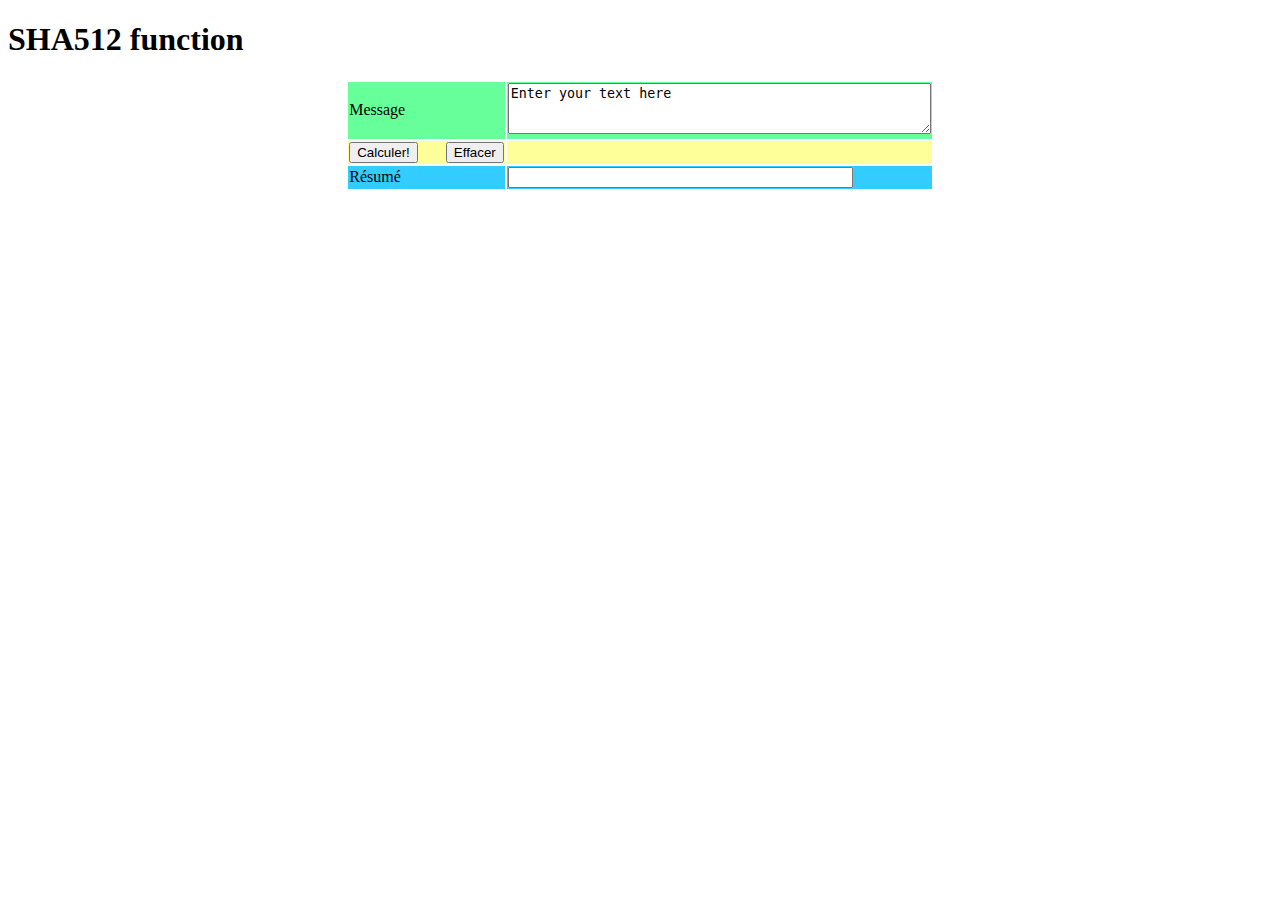
<file: md5/untitle1d.html>
<!DOCTYPE html>
<html>
<head>
	<meta charset="utf-8">
	<link rel="stylesheet" type="text/css" href="style.css">
	<title> javascript</title>
		
</head>
<body>
	<h1 id="title"> SHA512 function </h1>

	<!-- <p>
		Say Hello to 
		<input type="text" id="name">
		<button onclick="sayHello();">
			Say IT !
		</button>

	</p>

	<div id="content">
	</div> -->

	
<center>
	<form name="md5" method=get>
		<table cellSpacing=2 cellPadding=1 border=0>
	  		<tr>
	   
	    		<td bgColor=#66FF99>Message</td>
	   			<td bgColor=#66FF99><textarea name=entree rows=3 cols=50>Enter your text here</textarea></td>
	   		</tr>
	 
			<tr bgColor=#ffff99 >
			    <td > 
			    	<input onclick="document.md5.sortie.value=hexMD5(document.md5.entree.value)" type=button value=Calculer!>

			    		&nbsp;&nbsp;&nbsp;&nbsp;&nbsp; 

					<input onclick="entree.value=''; sortie.value=''" type=button value=Effacer> 

			    </td>
			    <td bgColor=#ffff99> &nbsp; </td>
			</tr>

		  	<tr>
		   		<td bgColor=#33CCFF>Résumé</td>
		    	<td bgColor=#33CCFF><input type=text size=40 name="sortie"></td>
			</tr>

		</table>

	</form>
</center>

	<script src="script.js"></script>








</body>
</html>
</file>
